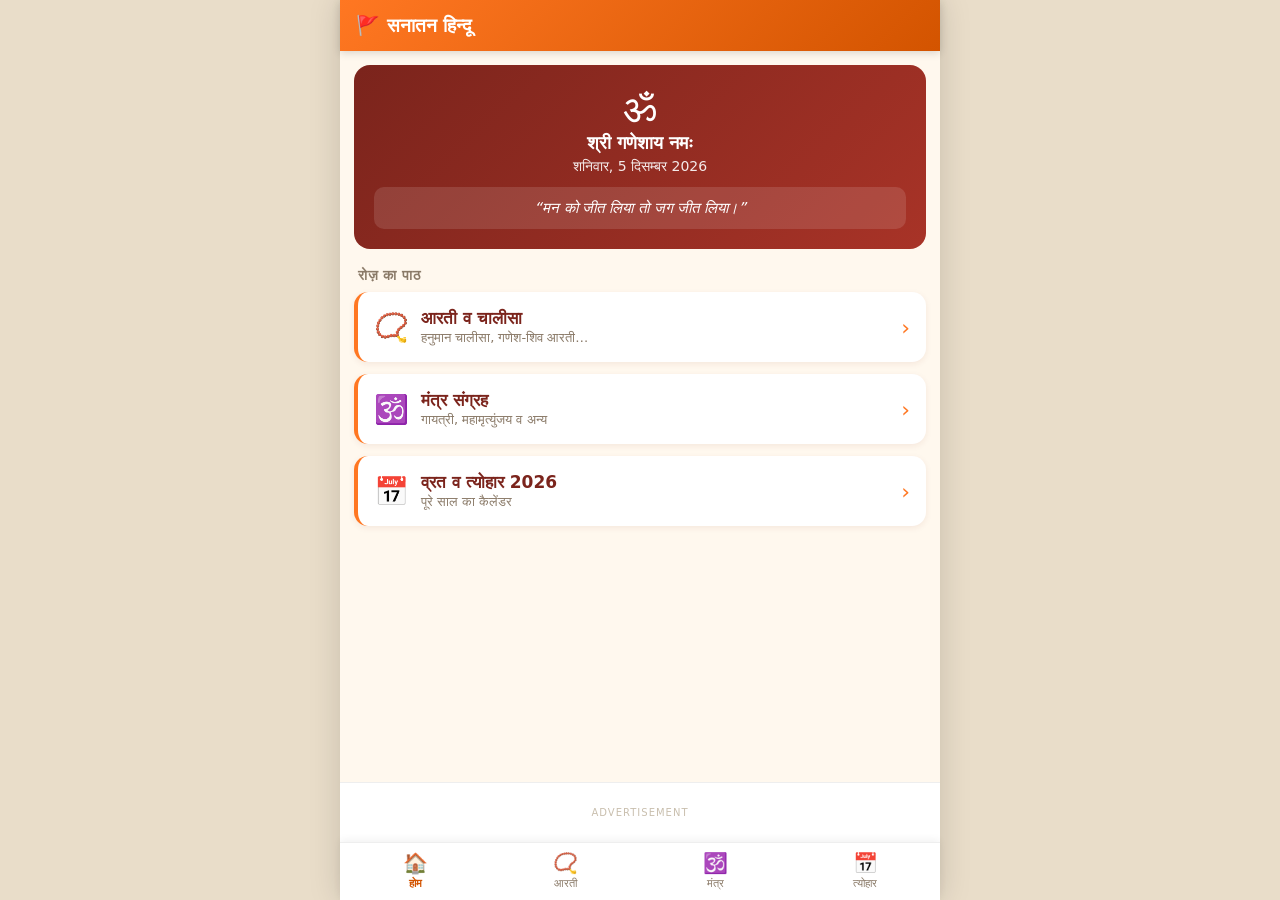
<file: web/index.html>
<!DOCTYPE html>
<!-- Sanatan Hindu PWA — live on GitHub Pages -->
<html lang="hi">
<head>
    <meta charset="UTF-8">
    <meta name="viewport" content="width=device-width, initial-scale=1.0, viewport-fit=cover">
    <title>Sanatan Hindu — आरती, चालीसा, मंत्र, पंचांग</title>
    <meta name="description" content="हनुमान चालीसा, आरती संग्रह, मंत्र और 2026 व्रत-त्योहार कैलेंडर — PC व मोबाइल दोनों पर, ऑफलाइन भी।">
    <meta name="theme-color" content="#D35400">

    <!-- PWA: PC + mobile par app jaisa install -->
    <link rel="manifest" href="manifest.webmanifest">
    <link rel="icon" type="image/png" href="icons/favicon-64.png">
    <link rel="apple-touch-icon" href="icons/icon-192.png">
    <link rel="stylesheet" href="css/style.css">

    <!-- =========================================================
         GOOGLE ADSENSE (web ki kamai) — abhi BAND hai.
         Kamai shuru karne ke liye:
           1. https://adsense.google.com par apni site add karke approve karao
           2. Apna Publisher ID milega: ca-pub-XXXXXXXXXXXXXXXX
           3. Niche wali <script> line ka comment hatao aur apna ID dalo
           4. Aur niche .web-ad wale <ins> me bhi apna client + slot dalo
    ========================================================== -->
    <!--
    <script async src="https://pagead2.googlesyndication.com/pagead/js/adsbygoogle.js?client=ca-pub-XXXXXXXXXXXXXXXX" crossorigin="anonymous"></script>
    -->
</head>
<body>
    <header id="appHeader">
        <button id="backBtn" class="back-btn" aria-label="वापस">‹</button>
        <h1 id="headerTitle">🚩 सनातन हिन्दू</h1>
        <button id="installBtn" class="install-btn">⬇ App install करें</button>
    </header>

    <main id="content"><!-- views injected here --></main>

    <!-- AdSense ad yahan dikhega (PC + mobile) -->
    <div class="web-ad" id="webAd">
        <small>ADVERTISEMENT</small>
        <!-- Apna AdSense ID lagne ke baad ye uncomment karo:
        <ins class="adsbygoogle"
             style="display:block; width:100%"
             data-ad-client="ca-pub-XXXXXXXXXXXXXXXX"
             data-ad-slot="0000000000"
             data-ad-format="auto"
             data-full-width-responsive="true"></ins>
        <script>(adsbygoogle = window.adsbygoogle || []).push({});</script>
        -->
    </div>

    <nav id="bottomNav">
        <button class="nav-btn active" data-view="home">
            <span class="nav-ico">🏠</span><span>होम</span>
        </button>
        <button class="nav-btn" data-view="paath">
            <span class="nav-ico">📿</span><span>आरती</span>
        </button>
        <button class="nav-btn" data-view="mantra">
            <span class="nav-ico">🕉️</span><span>मंत्र</span>
        </button>
        <button class="nav-btn" data-view="calendar">
            <span class="nav-ico">📅</span><span>त्योहार</span>
        </button>
    </nav>

    <script src="data/content.js"></script>
    <script src="js/app.js"></script>

    <!-- PWA: service worker (offline) + install prompt -->
    <script>
    if ("serviceWorker" in navigator) {
        window.addEventListener("load", function () {
            navigator.serviceWorker.register("service-worker.js").catch(function () {});
        });
    }
    // Install button (Chrome/Edge desktop + Android Chrome)
    var deferredPrompt = null;
    var installBtn = document.getElementById("installBtn");
    window.addEventListener("beforeinstallprompt", function (e) {
        e.preventDefault();
        deferredPrompt = e;
        installBtn.classList.add("show");
    });
    installBtn.addEventListener("click", function () {
        if (!deferredPrompt) return;
        deferredPrompt.prompt();
        deferredPrompt.userChoice.then(function () {
            deferredPrompt = null;
            installBtn.classList.remove("show");
        });
    });
    window.addEventListener("appinstalled", function () {
        installBtn.classList.remove("show");
    });
    </script>
</body>
</html>
</file>
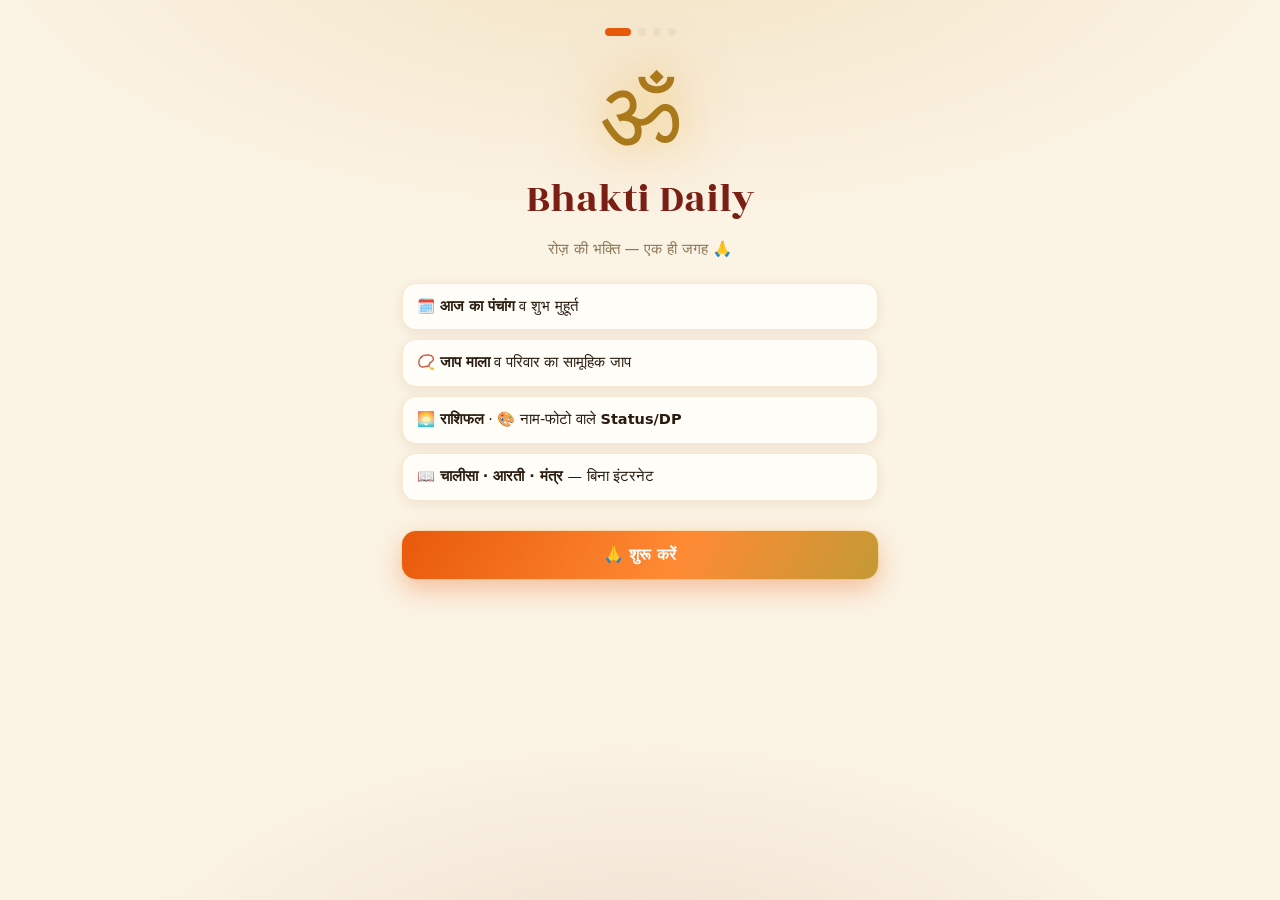
<file: sanatan-app/app/src/main/assets/web/index.html>
<!DOCTYPE html>
<html lang="hi">
<head>
  <meta charset="UTF-8">
  <meta name="viewport" content="width=device-width, initial-scale=1.0, maximum-scale=1.0, user-scalable=no, viewport-fit=cover">
  <title>Bhakti Daily</title>
  <link rel="icon" href="data:,">
  <link rel="stylesheet" href="css/app.css">
  <script>
    /* Boot guard: JS errors native app ko batao — kuch toote to khali screen ki jagah kaaran dikhe. */
    (function () {
      var sent = 0;
      window.__bootErrors = [];
      window.onerror = function (msg, src, line, col) {
        var s = String(msg) + " @" + String(src || "").split("/").pop() + ":" + (line || 0) + ":" + (col || 0);
        window.__bootErrors.push(s);
        if (sent < 5) { sent++; try { if (window.Android && window.Android.reportError) window.Android.reportError(s); } catch (e) {} }
        return false;
      };
    })();
  </script>
</head>
<body>
  <header id="appHeader"></header>
  <main id="content"></main>
  <nav id="bottomNav">
    <button class="nav-btn active" data-tab="home" data-go="home"><span class="nav-ico">🏠</span><span>होम</span></button>
    <button class="nav-btn" data-tab="jaap" data-go="jaap"><span class="nav-ico">📿</span><span>जाप</span></button>
    <button class="nav-btn" data-tab="lib" data-go="lib/all"><span class="nav-ico">📚</span><span>पुस्तकालय</span></button>
    <button class="nav-btn" data-tab="fest" data-go="fest"><span class="nav-ico">📅</span><span>त्योहार</span></button>
    <button class="nav-btn" data-tab="meri" data-go="meri"><span class="nav-ico">🪷</span><span>मेरी</span></button>
  </nav>

  <script src="js/emoji.js"></script>
  <script src="data/content.js"></script>
  <script src="js/store.js"></script>
  <script src="js/bridge.js"></script>
  <script src="js/analytics.js"></script>
  <script src="js/panchang.js"></script>
  <script src="js/recommend.js"></script>
  <script src="js/sharecard.js"></script>
  <script src="js/wallpaper.js"></script>
  <script src="js/blessing.js"></script>
  <script src="data/darshan.js"></script>
  <script src="data/rashifal.js"></script>
  <script src="js/rashifal.js"></script>
  <script src="js/status.js"></script>
  <script src="js/rewards.js"></script>
  <script src="js/level.js"></script>
  <script src="data/group-config.js"></script>
  <script src="js/group.js"></script>
  <script src="data/privacy.js"></script>
  <script src="js/app.js"></script>
</body>
</html>
</file>
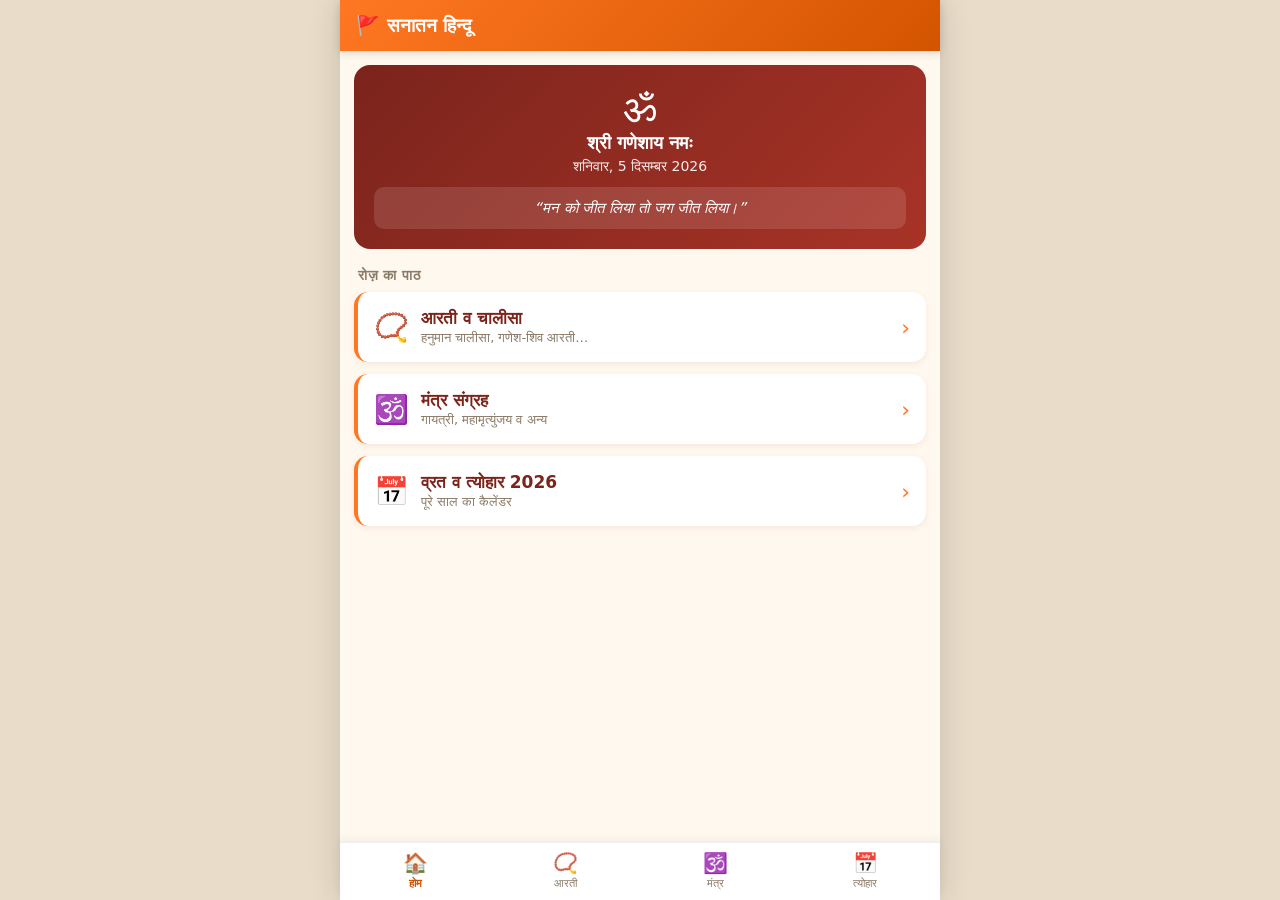
<file: web/SanatanHindu-standalone.html>
<!DOCTYPE html>
<html lang="hi">
<head>
<meta charset="UTF-8">
<meta name="viewport" content="width=device-width, initial-scale=1.0, maximum-scale=1.0, user-scalable=no">
<title>Sanatan Hindu — आरती, चालीसा, मंत्र, त्योहार</title>
<style>
:root {
    --saffron: #FF7722;
    --saffron-dark: #D35400;
    --maroon: #7B241C;
    --cream: #FFF8EE;
    --gold: #C9A227;
    --card: #FFFFFF;
    --text: #2B2118;
    --muted: #8a7a68;
}

* { box-sizing: border-box; -webkit-tap-highlight-color: transparent; }

html, body {
    margin: 0; padding: 0;
    background: var(--cream);
    color: var(--text);
    font-family: "Noto Sans Devanagari", "Segoe UI", Roboto, system-ui, sans-serif;
    height: 100%;
}

body {
    display: flex;
    flex-direction: column;
    min-height: 100vh;
}

/* Header */
#appHeader {
    background: linear-gradient(135deg, var(--saffron), var(--saffron-dark));
    color: #fff;
    padding: 14px 16px;
    display: flex;
    align-items: center;
    gap: 8px;
    box-shadow: 0 2px 8px rgba(0,0,0,.15);
    position: sticky;
    top: 0;
    z-index: 10;
}
#headerTitle { font-size: 19px; margin: 0; font-weight: 700; }
.back-btn {
    display: none;
    background: rgba(255,255,255,.2);
    border: none;
    color: #fff;
    font-size: 26px;
    line-height: 1;
    width: 34px; height: 34px;
    border-radius: 50%;
    cursor: pointer;
}
body.detail .back-btn { display: block; }

/* Content */
#content {
    flex: 1;
    padding: 14px;
    overflow-y: auto;
    -webkit-overflow-scrolling: touch;
}

/* Cards */
.card {
    background: var(--card);
    border-radius: 14px;
    padding: 16px;
    margin-bottom: 12px;
    box-shadow: 0 2px 6px rgba(123,36,28,.08);
    border-left: 4px solid var(--saffron);
}
.card.tap { cursor: pointer; display: flex; align-items: center; gap: 12px; }
.card.tap:active { transform: scale(.99); }
.card-ico { font-size: 28px; flex-shrink: 0; }
.card-body h3 { margin: 0 0 2px; font-size: 17px; color: var(--maroon); }
.card-body p { margin: 0; font-size: 13px; color: var(--muted); }
.chev { margin-left: auto; color: var(--saffron); font-size: 22px; }

/* Home hero */
.hero {
    background: linear-gradient(135deg, var(--maroon), #a83327);
    color: #fff;
    border-radius: 16px;
    padding: 20px;
    margin-bottom: 16px;
    text-align: center;
}
.hero .om { font-size: 40px; }
.hero .date { font-size: 14px; opacity: .9; margin-top: 4px; }
.hero .thought {
    margin-top: 12px;
    font-size: 15px;
    font-style: italic;
    background: rgba(255,255,255,.12);
    padding: 12px;
    border-radius: 10px;
}

.section-title {
    font-size: 14px;
    color: var(--muted);
    text-transform: uppercase;
    letter-spacing: .5px;
    margin: 18px 4px 8px;
    font-weight: 700;
}

/* Reader (detail) */
.reader-title {
    color: var(--maroon);
    font-size: 22px;
    text-align: center;
    margin: 6px 0 4px;
}
.reader-sub {
    text-align: center;
    color: var(--muted);
    font-size: 13px;
    margin-bottom: 16px;
}
.reader-text {
    background: var(--card);
    border-radius: 14px;
    padding: 18px;
    white-space: pre-wrap;
    line-height: 2;
    font-size: 18px;
    box-shadow: 0 2px 6px rgba(123,36,28,.08);
}
.reader-meaning {
    background: #fff4e2;
    border-radius: 12px;
    padding: 14px;
    margin-top: 12px;
    font-size: 15px;
    line-height: 1.7;
}
.reader-meaning b { color: var(--maroon); }

/* Calendar */
.fest-row {
    display: flex;
    align-items: center;
    gap: 12px;
    background: var(--card);
    border-radius: 12px;
    padding: 12px 14px;
    margin-bottom: 10px;
    box-shadow: 0 1px 4px rgba(123,36,28,.07);
}
.fest-row.past { opacity: .5; }
.fest-row.next { border: 2px solid var(--saffron); }
.fest-date {
    background: var(--saffron);
    color: #fff;
    border-radius: 10px;
    min-width: 54px;
    text-align: center;
    padding: 6px 4px;
    line-height: 1.1;
}
.fest-date .d { font-size: 20px; font-weight: 800; }
.fest-date .m { font-size: 11px; text-transform: uppercase; }
.fest-info h3 { margin: 0; font-size: 16px; color: var(--maroon); }
.fest-info p { margin: 2px 0 0; font-size: 12px; color: var(--muted); }
.badge-next {
    margin-left: auto;
    background: var(--gold);
    color: #fff;
    font-size: 11px;
    padding: 3px 8px;
    border-radius: 20px;
}
.disclaimer {
    font-size: 12px;
    color: var(--muted);
    text-align: center;
    margin: 8px 4px 0;
    line-height: 1.5;
}

/* Bottom nav */
#bottomNav {
    display: flex;
    background: #fff;
    border-top: 1px solid #eee;
    box-shadow: 0 -2px 8px rgba(0,0,0,.06);
}
.nav-btn {
    flex: 1;
    background: none;
    border: none;
    padding: 8px 0 10px;
    display: flex;
    flex-direction: column;
    align-items: center;
    gap: 2px;
    font-size: 11px;
    color: var(--muted);
    cursor: pointer;
}
.nav-btn .nav-ico { font-size: 20px; }
.nav-btn.active { color: var(--saffron-dark); font-weight: 700; }
body.detail #bottomNav { display: none; }

.fade { animation: fade .25s ease; }
@keyframes fade { from { opacity: 0; transform: translateY(6px); } to { opacity: 1; transform: none; } }

/* ============================================================
   WEB / PWA additions (PC + mobile browser ke liye)
   ============================================================ */

/* Bade screen (PC) par app ko beech me phone-jaisa column banao */
html { background: #e9ddc9; }
body {
    max-width: 600px;
    margin: 0 auto;
    box-shadow: 0 0 30px rgba(0,0,0,.15);
    min-height: 100vh;
}

/* AdSense ad slot */
.web-ad {
    background: #fff;
    border-top: 1px solid #eee;
    text-align: center;
    min-height: 60px;
    display: flex;
    align-items: center;
    justify-content: center;
    overflow: hidden;
}
.web-ad small { color: #c9bfae; font-size: 10px; letter-spacing: 1px; }

/* "Install app" button (PWA) */
.install-btn {
    display: none;
    background: rgba(255,255,255,.25);
    border: 1px solid rgba(255,255,255,.5);
    color: #fff;
    font-size: 12px;
    padding: 6px 12px;
    border-radius: 20px;
    margin-left: auto;
    cursor: pointer;
    white-space: nowrap;
}
.install-btn.show { display: inline-block; }

</style>
</head>
<body>
<header id="appHeader">
  <button id="backBtn" class="back-btn" aria-label="वापस">‹</button>
  <h1 id="headerTitle">🚩 सनातन हिन्दू</h1>
</header>
<main id="content"></main>
<nav id="bottomNav">
  <button class="nav-btn active" data-view="home"><span class="nav-ico">🏠</span><span>होम</span></button>
  <button class="nav-btn" data-view="paath"><span class="nav-ico">📿</span><span>आरती</span></button>
  <button class="nav-btn" data-view="mantra"><span class="nav-ico">🕉️</span><span>मंत्र</span></button>
  <button class="nav-btn" data-view="calendar"><span class="nav-ico">📅</span><span>त्योहार</span></button>
</nav>
<script>
/*
 * Sanatan Hindu — offline content data.
 * Naya path/mantra/tyohar add karna ho to bas is file me jodo.
 * (text me \n se nayi line banti hai)
 */
window.SANATAN_DATA = {

  // ---- Daily shubh vichar (Home par rotate hote hain) ----
  thoughts: [
    "कर्म करो, फल की चिंता मत करो। — श्रीमद्भगवद्गीता",
    "जैसा अन्न, वैसा मन। शुद्ध भोजन, शुद्ध विचार।",
    "अहिंसा परमो धर्मः — सबसे बड़ा धर्म है किसी को दुख न देना।",
    "सत्यमेव जयते — सत्य की ही विजय होती है।",
    "जो हुआ अच्छा हुआ, जो हो रहा अच्छा हो रहा, जो होगा वो भी अच्छा ही होगा।",
    "मन को जीत लिया तो जग जीत लिया।",
    "वसुधैव कुटुम्बकम् — सारा संसार एक परिवार है।",
    "श्रद्धा और धैर्य रखो, ईश्वर सब देखता है।"
  ],

  // ---- Aarti / Chalisa / Path ----
  paath: [
    {
      id: "hanuman-chalisa",
      title: "श्री हनुमान चालीसा",
      subtitle: "तुलसीदास रचित",
      icon: "🚩",
      text:
`॥ दोहा ॥
श्रीगुरु चरन सरोज रज, निज मनु मुकुरु सुधारि।
बरनउँ रघुबर बिमल जसु, जो दायकु फल चारि॥
बुद्धिहीन तनु जानिके, सुमिरौं पवन कुमार।
बल बुद्धि बिद्या देहु मोहिं, हरहु कलेस बिकार॥

॥ चौपाई ॥
जय हनुमान ज्ञान गुन सागर।
जय कपीस तिहुँ लोक उजागर॥
राम दूत अतुलित बल धामा।
अंजनि पुत्र पवनसुत नामा॥
महाबीर बिक्रम बजरंगी।
कुमति निवार सुमति के संगी॥
कंचन बरन बिराज सुबेसा।
कानन कुंडल कुंचित केसा॥
हाथ बज्र औ ध्वजा बिराजै।
काँधे मूँज जनेऊ साजै॥
शंकर सुवन केसरी नंदन।
तेज प्रताप महा जग बंदन॥
विद्यावान गुनी अति चातुर।
राम काज करिबे को आतुर॥
प्रभु चरित्र सुनिबे को रसिया।
राम लखन सीता मन बसिया॥
सूक्ष्म रूप धरि सियहिं दिखावा।
बिकट रूप धरि लंक जरावा॥
भीम रूप धरि असुर सँहारे।
रामचंद्र के काज सँवारे॥
लाय सजीवन लखन जियाये।
श्रीरघुबीर हरषि उर लाये॥
रघुपति कीन्ही बहुत बड़ाई।
तुम मम प्रिय भरतहि सम भाई॥
सहस बदन तुम्हरो जस गावैं।
अस कहि श्रीपति कंठ लगावैं॥
सनकादिक ब्रह्मादि मुनीसा।
नारद सारद सहित अहीसा॥
जम कुबेर दिगपाल जहाँ ते।
कबि कोबिद कहि सके कहाँ ते॥
तुम उपकार सुग्रीवहिं कीन्हा।
राम मिलाय राज पद दीन्हा॥
तुम्हरो मंत्र बिभीषन माना।
लंकेश्वर भए सब जग जाना॥
जुग सहस्र जोजन पर भानू।
लील्यो ताहि मधुर फल जानू॥
प्रभु मुद्रिका मेलि मुख माहीं।
जलधि लाँघि गये अचरज नाहीं॥
दुर्गम काज जगत के जेते।
सुगम अनुग्रह तुम्हरे तेते॥
राम दुआरे तुम रखवारे।
होत न आज्ञा बिनु पैसारे॥
सब सुख लहै तुम्हारी सरना।
तुम रच्छक काहू को डर ना॥
आपन तेज सम्हारो आपै।
तीनों लोक हाँक तें काँपै॥
भूत पिसाच निकट नहिं आवै।
महाबीर जब नाम सुनावै॥
नासै रोग हरै सब पीरा।
जपत निरंतर हनुमत बीरा॥
संकट तें हनुमान छुड़ावै।
मन क्रम बचन ध्यान जो लावै॥
सब पर राम तपस्वी राजा।
तिन के काज सकल तुम साजा॥
और मनोरथ जो कोई लावै।
सोइ अमित जीवन फल पावै॥
चारों जुग परताप तुम्हारा।
है परसिद्ध जगत उजियारा॥
साधु संत के तुम रखवारे।
असुर निकंदन राम दुलारे॥
अष्ट सिद्धि नौ निधि के दाता।
अस बर दीन्ह जानकी माता॥
राम रसायन तुम्हरे पासा।
सदा रहो रघुपति के दासा॥
तुम्हरे भजन राम को पावै।
जनम जनम के दुख बिसरावै॥
अंत काल रघुबर पुर जाई।
जहाँ जन्म हरिभक्त कहाई॥
और देवता चित्त न धरई।
हनुमत सेइ सर्ब सुख करई॥
संकट कटै मिटै सब पीरा।
जो सुमिरै हनुमत बलबीरा॥
जय जय जय हनुमान गोसाईं।
कृपा करहु गुरुदेव की नाईं॥
जो सत बार पाठ कर कोई।
छूटहि बंदि महा सुख होई॥
जो यह पढ़ै हनुमान चालीसा।
होय सिद्धि साखी गौरीसा॥
तुलसीदास सदा हरि चेरा।
कीजै नाथ हृदय महँ डेरा॥

॥ दोहा ॥
पवनतनय संकट हरन, मंगल मूरति रूप।
राम लखन सीता सहित, हृदय बसहु सुर भूप॥`
    },
    {
      id: "ganesh-aarti",
      title: "श्री गणेश आरती",
      subtitle: "जय गणेश जय गणेश देवा",
      icon: "🙏",
      text:
`जय गणेश जय गणेश, जय गणेश देवा।
माता जाकी पार्वती, पिता महादेवा॥

एक दंत दयावंत, चार भुजा धारी।
माथे सिंदूर सोहे, मूसे की सवारी॥

पान चढ़े फूल चढ़े, और चढ़े मेवा।
लड्डुअन का भोग लगे, संत करें सेवा॥

अंधन को आँख देत, कोढ़िन को काया।
बाँझन को पुत्र देत, निर्धन को माया॥

सूर श्याम शरण आए, सफल कीजे सेवा।
माता जाकी पार्वती, पिता महादेवा॥

दीनन की लाज रखो, शम्भु सुतकारी।
कामना को पूर्ण करो, जग बलिहारी॥

जय गणेश जय गणेश, जय गणेश देवा।
माता जाकी पार्वती, पिता महादेवा॥`
    },
    {
      id: "om-jai-jagdish",
      title: "ॐ जय जगदीश हरे",
      subtitle: "विष्णु आरती",
      icon: "🪔",
      text:
`ॐ जय जगदीश हरे, स्वामी जय जगदीश हरे।
भक्त जनों के संकट, दास जनों के संकट,
क्षण में दूर करे॥ ॐ जय जगदीश हरे॥

जो ध्यावे फल पावे, दुख बिनसे मन का।
सुख सम्पति घर आवे, कष्ट मिटे तन का॥
॥ ॐ जय जगदीश हरे॥

मात-पिता तुम मेरे, शरण गहूँ किसकी।
तुम बिन और न दूजा, आस करूँ जिसकी॥
॥ ॐ जय जगदीश हरे॥

तुम पूरन परमात्मा, तुम अंतरयामी।
पारब्रह्म परमेश्वर, तुम सबके स्वामी॥
॥ ॐ जय जगदीश हरे॥

तुम करुणा के सागर, तुम पालनकर्ता।
मैं मूरख खल कामी, कृपा करो भर्ता॥
॥ ॐ जय जगदीश हरे॥

तुम हो एक अगोचर, सबके प्राणपति।
किस विधि मिलूँ दयामय, तुमको मैं कुमति॥
॥ ॐ जय जगदीश हरे॥

दीनबन्धु दुखहर्ता, तुम ठाकुर मेरे।
अपने हाथ उठाओ, द्वार पड़ा तेरे॥
॥ ॐ जय जगदीश हरे॥

विषय विकार मिटाओ, पाप हरो देवा।
श्रद्धा भक्ति बढ़ाओ, संतन की सेवा॥
॥ ॐ जय जगदीश हरे॥`
    },
    {
      id: "shiv-aarti",
      title: "ॐ जय शिव ओंकारा",
      subtitle: "शिव आरती",
      icon: "🔱",
      text:
`ॐ जय शिव ओंकारा, स्वामी जय शिव ओंकारा।
ब्रह्मा विष्णु सदाशिव, अर्द्धांगी धारा॥
॥ ॐ जय शिव ओंकारा॥

एकानन चतुरानन पंचानन राजे।
हंसासन गरुड़ासन वृषवाहन साजे॥
॥ ॐ जय शिव ओंकारा॥

दो भुज चार चतुर्भुज दसभुज अति सोहे।
त्रिगुण रूप निरखता त्रिभुवन जन मोहे॥
॥ ॐ जय शिव ओंकारा॥

अक्षमाला वनमाला मुण्डमाला धारी।
चंदन मृगमद सोहे, भाले शशिधारी॥
॥ ॐ जय शिव ओंकारा॥

श्वेताम्बर पीताम्बर बाघम्बर अंगे।
सनकादिक गरुणादिक भूतादिक संगे॥
॥ ॐ जय शिव ओंकारा॥

कर के मध्य कमण्डलु चक्र त्रिशूलधारी।
सुखकारी दुखहारी जगपालनकारी॥
॥ ॐ जय शिव ओंकारा॥

ब्रह्मा विष्णु सदाशिव जानत अविवेका।
प्रणवाक्षर के मध्ये ये तीनों एका॥
॥ ॐ जय शिव ओंकारा॥

त्रिगुणस्वामी जी की आरती जो कोई नर गावे।
कहत शिवानन्द स्वामी मनवांछित फल पावे॥
॥ ॐ जय शिव ओंकारा॥`
    },
    {
      id: "durga-aarti",
      title: "जय अम्बे गौरी",
      subtitle: "दुर्गा माता आरती",
      icon: "🌺",
      text:
`जय अम्बे गौरी, मैया जय श्यामा गौरी।
तुमको निशिदिन ध्यावत, हरि ब्रह्मा शिवरी॥
॥ जय अम्बे गौरी॥

मांग सिंदूर विराजत, टीको मृगमद को।
उज्ज्वल से दोउ नैना, चंद्रवदन नीको॥
॥ जय अम्बे गौरी॥

कनक समान कलेवर, रक्ताम्बर राजै।
रक्तपुष्प गल माला, कंठहार साजै॥
॥ जय अम्बे गौरी॥

केहरि वाहन राजत, खड्ग खप्परधारी।
सुर-नर-मुनिजन सेवत, तिनके दुखहारी॥
॥ जय अम्बे गौरी॥

कानन कुण्डल शोभित, नासाग्रे मोती।
कोटिक चन्द्र दिवाकर, सम राजत ज्योती॥
॥ जय अम्बे गौरी॥

शुम्भ-निशुम्भ बिदारे, महिषासुर घाती।
धूम्र विलोचन नैना, निशदिन मदमाती॥
॥ जय अम्बे गौरी॥

ब्रह्माणी रुद्राणी तुम कमला रानी।
आगम निगम बखानी, तुम शिव पटरानी॥
॥ जय अम्बे गौरी॥

तुम ही जग की माता, तुम ही हो भरता।
भक्तन की दुख हरता, सुख सम्पति करता॥
॥ जय अम्बे गौरी॥

श्री अम्बे जी की आरती, जो कोई नर गावे।
कहत शिवानन्द स्वामी, सुख सम्पति पावे॥
॥ जय अम्बे गौरी॥`
    },
    {
      id: "lakshmi-aarti",
      title: "ॐ जय लक्ष्मी माता",
      subtitle: "लक्ष्मी माता आरती",
      icon: "🪙",
      text:
`ॐ जय लक्ष्मी माता, मैया जय लक्ष्मी माता।
तुमको निशिदिन सेवत, हर विष्णु धाता॥
॥ ॐ जय लक्ष्मी माता॥

उमा रमा ब्रह्माणी, तुम ही जग माता।
सूर्य चन्द्रमा ध्यावत, नारद ऋषि गाता॥
॥ ॐ जय लक्ष्मी माता॥

दुर्गा रूप निरंजनि, सुख सम्पति दाता।
जो कोई तुमको ध्यावत, ऋद्धि सिद्धि धन पाता॥
॥ ॐ जय लक्ष्मी माता॥

तुम पाताल निवासिनि, तुम ही शुभदाता।
कर्म प्रभाव प्रकाशिनी, भवनिधि की त्राता॥
॥ ॐ जय लक्ष्मी माता॥

जिस घर तुम रहती हो, ताँहि में हो सद्गुण आता।
सब सम्भव हो जाता, मन नहीं घबराता॥
॥ ॐ जय लक्ष्मी माता॥

महालक्ष्मी जी की आरती, जो कोई नर गाता।
उर आनन्द समाता, पाप उतर जाता॥
॥ ॐ जय लक्ष्मी माता॥`
    }
  ],

  // ---- Mantra ----
  mantra: [
    {
      id: "gayatri",
      title: "गायत्री मंत्र",
      text: "ॐ भूर्भुवः स्वः।\nतत्सवितुर्वरेण्यं।\nभर्गो देवस्य धीमहि।\nधियो यो नः प्रचोदयात्॥",
      meaning: "उस प्राणस्वरूप, दुखनाशक, सुखस्वरूप, श्रेष्ठ, तेजस्वी, पापनाशक देव को हम धारण करें; वह हमारी बुद्धि को सन्मार्ग पर प्रेरित करे।"
    },
    {
      id: "mahamrityunjaya",
      title: "महामृत्युंजय मंत्र",
      text: "ॐ त्र्यम्बकं यजामहे\nसुगन्धिं पुष्टिवर्धनम्।\nउर्वारुकमिव बन्धनान्\nमृत्योर्मुक्षीय मामृतात्॥",
      meaning: "हम त्रिनेत्र शिव की उपासना करते हैं जो सुगन्धित और पोषण देने वाले हैं। जैसे ककड़ी बेल से अलग होती है, वैसे ही हमें मृत्यु के बंधन से मुक्त करें, मोक्ष से नहीं।"
    },
    {
      id: "ganesh-mantra",
      title: "गणेश मंत्र",
      text: "वक्रतुण्ड महाकाय\nसूर्यकोटि समप्रभ।\nनिर्विघ्नं कुरु मे देव\nसर्वकार्येषु सर्वदा॥",
      meaning: "हे वक्रतुण्ड, विशालकाय, करोड़ों सूर्य के समान तेज वाले गणेश! मेरे सभी कार्यों को सदा विघ्नरहित कीजिए।"
    },
    {
      id: "shanti-mantra",
      title: "शांति मंत्र",
      text: "ॐ सर्वे भवन्तु सुखिनः।\nसर्वे सन्तु निरामयाः।\nसर्वे भद्राणि पश्यन्तु।\nमा कश्चिद् दुःखभाग्भवेत्॥\nॐ शान्तिः शान्तिः शान्तिः॥",
      meaning: "सभी सुखी हों, सभी निरोग हों, सभी का कल्याण हो, किसी को दुख न मिले।"
    },
    {
      id: "om-namah-shivaya",
      title: "शिव पंचाक्षर मंत्र",
      text: "ॐ नमः शिवाय॥",
      meaning: "भगवान शिव को नमस्कार। मन को शांति देने वाला सरल और शक्तिशाली मंत्र।"
    },
    {
      id: "hare-krishna",
      title: "हरे कृष्ण महामंत्र",
      text: "हरे कृष्ण हरे कृष्ण,\nकृष्ण कृष्ण हरे हरे।\nहरे राम हरे राम,\nराम राम हरे हरे॥",
      meaning: "भगवान कृष्ण और राम के नाम का कीर्तन — मन की शुद्धि और भक्ति का सरलतम मार्ग।"
    },
    {
      id: "saraswati-mantra",
      title: "सरस्वती मंत्र",
      text: "ॐ ऐं सरस्वत्यै नमः॥",
      meaning: "विद्या और बुद्धि की देवी सरस्वती को नमस्कार। पढ़ाई और ज्ञान के लिए जपा जाता है।"
    }
  ],

  // ---- Vrat / Tyohar 2026 ----
  // NOTE: dates sanket (tentative) hain — tithi ke hisaab se 1-2 din
  // aage-peeche ho sakti hain. Apne sthaniya panchang se confirm karein.
  festivals: [
    { date: "2026-01-14", name: "मकर संक्रांति", note: "स्नान-दान का पर्व" },
    { date: "2026-01-23", name: "वसंत पंचमी", note: "सरस्वती पूजा" },
    { date: "2026-02-15", name: "महाशिवरात्रि", note: "शिव उपासना, व्रत" },
    { date: "2026-03-03", name: "होलिका दहन", note: "" },
    { date: "2026-03-04", name: "होली", note: "रंगों का त्योहार" },
    { date: "2026-03-26", name: "राम नवमी", note: "श्रीराम जन्मोत्सव" },
    { date: "2026-04-01", name: "हनुमान जयंती", note: "" },
    { date: "2026-04-20", name: "अक्षय तृतीया", note: "शुभ खरीदारी" },
    { date: "2026-08-28", name: "रक्षाबंधन", note: "" },
    { date: "2026-09-04", name: "कृष्ण जन्माष्टमी", note: "श्रीकृष्ण जन्मोत्सव" },
    { date: "2026-09-14", name: "गणेश चतुर्थी", note: "गणपति स्थापना" },
    { date: "2026-10-11", name: "शारदीय नवरात्रि आरंभ", note: "घटस्थापना" },
    { date: "2026-10-20", name: "दशहरा (विजयादशमी)", note: "" },
    { date: "2026-10-29", name: "करवा चौथ", note: "" },
    { date: "2026-11-08", name: "दीपावली", note: "लक्ष्मी पूजन" },
    { date: "2026-11-09", name: "गोवर्धन पूजा", note: "" },
    { date: "2026-11-10", name: "भाई दूज", note: "" },
    { date: "2026-11-15", name: "छठ पूजा", note: "" }
  ]
};

</script>
<script>
(function () {
  "use strict";

  // Purane WebView me NodeList.forEach nahi hota — isliye apna loop helper.
  function each(list, fn) {
    if (!list) return;
    for (var i = 0; i < list.length; i++) fn(list[i], i);
  }

  try {
    start();
  } catch (e) {
    // White screen ki jagah error dikhao (debug me kaam aata hai)
    var c = document.getElementById("content");
    if (c) {
      c.innerHTML = '<div style="padding:30px;text-align:center;color:#7B241C">' +
        '<h2>🚩 सनातन हिन्दू</h2><p>Kuch gadbad ho gayi.</p>' +
        '<p style="font-size:12px;color:#999">' + String(e && e.message) + '</p></div>';
    }
  }

  function start() {
    var DATA = window.SANATAN_DATA || { thoughts: [], paath: [], mantra: [], festivals: [] };

    var HIN_MONTHS = ["जन", "फर", "मार्च", "अप्रैल", "मई", "जून", "जुलाई", "अग", "सित", "अक्तू", "नव", "दिस"];
    var HIN_MONTHS_FULL = ["जनवरी", "फरवरी", "मार्च", "अप्रैल", "मई", "जून", "जुलाई", "अगस्त", "सितम्बर", "अक्टूबर", "नवम्बर", "दिसम्बर"];
    var HIN_DAYS = ["रविवार", "सोमवार", "मंगलवार", "बुधवार", "गुरुवार", "शुक्रवार", "शनिवार"];

    var content = document.getElementById("content");
    var headerTitle = document.getElementById("headerTitle");
    var backBtn = document.getElementById("backBtn");
    var navBtns = document.querySelectorAll(".nav-btn");

    var currentTab = "home";
    var supportsPush = typeof history !== "undefined" && typeof history.pushState === "function";

    function notifyNavigate() {
      try {
        if (window.Android && typeof window.Android.onNavigate === "function") {
          window.Android.onNavigate();
        }
      } catch (e) {}
    }

    function el(html) {
      var d = document.createElement("div");
      d.innerHTML = html.replace(/^\s+|\s+$/g, "");
      return d.firstChild;
    }

    function esc(s) {
      return String(s).replace(/[&<>"]/g, function (c) {
        return { "&": "&amp;", "<": "&lt;", ">": "&gt;", '"': "&quot;" }[c];
      });
    }

    // ---------------- HOME ----------------
    function renderHome() {
      var now = new Date();
      var dateStr = HIN_DAYS[now.getDay()] + ", " + now.getDate() + " " + HIN_MONTHS_FULL[now.getMonth()] + " " + now.getFullYear();
      var thought = DATA.thoughts.length ? DATA.thoughts[now.getDate() % DATA.thoughts.length] : "";
      var next = nextFestival();

      var html = '<div class="fade">';
      html += '<div class="hero">' +
        '<div class="om">ॐ</div>' +
        '<div style="font-size:18px;font-weight:700">श्री गणेशाय नमः</div>' +
        '<div class="date">' + esc(dateStr) + '</div>' +
        '<div class="thought">“' + esc(thought) + '”</div>' +
        '</div>';

      if (next) {
        html += '<div class="section-title">अगला त्योहार</div>';
        html += '<div class="card tap" data-go="calendar">' +
          '<span class="card-ico">📅</span>' +
          '<div class="card-body"><h3>' + esc(next.name) + '</h3>' +
          '<p>' + esc(formatFull(next._d)) + (next._days === 0 ? " · आज" : " · " + next._days + " दिन बाद") + '</p></div>' +
          '<span class="chev">›</span></div>';
      }

      html += '<div class="section-title">रोज़ का पाठ</div>';
      html += quickCard("📿", "आरती व चालीसा", "हनुमान चालीसा, गणेश-शिव आरती…", "paath");
      html += quickCard("🕉️", "मंत्र संग्रह", "गायत्री, महामृत्युंजय व अन्य", "mantra");
      html += quickCard("📅", "व्रत व त्योहार 2026", "पूरे साल का कैलेंडर", "calendar");
      html += "</div>";

      content.innerHTML = "";
      content.appendChild(el(html));
      bindGoCards();
    }

    function quickCard(ico, title, sub, go) {
      return '<div class="card tap" data-go="' + go + '">' +
        '<span class="card-ico">' + ico + '</span>' +
        '<div class="card-body"><h3>' + esc(title) + '</h3><p>' + esc(sub) + '</p></div>' +
        '<span class="chev">›</span></div>';
    }

    function bindGoCards() {
      each(content.querySelectorAll("[data-go]"), function (c) {
        c.addEventListener("click", function () { switchTab(c.getAttribute("data-go")); });
      });
    }

    // ---------------- LIST (paath / mantra) ----------------
    function renderList(type) {
      var items = DATA[type] || [];
      var html = '<div class="fade">';
      for (var i = 0; i < items.length; i++) {
        var it = items[i];
        html += '<div class="card tap" data-type="' + type + '" data-idx="' + i + '">' +
          '<span class="card-ico">' + (it.icon || (type === "mantra" ? "🕉️" : "📖")) + '</span>' +
          '<div class="card-body"><h3>' + esc(it.title) + '</h3>' +
          (it.subtitle ? '<p>' + esc(it.subtitle) + '</p>' : '') + '</div>' +
          '<span class="chev">›</span></div>';
      }
      html += "</div>";
      content.innerHTML = "";
      content.appendChild(el(html));
      each(content.querySelectorAll("[data-idx]"), function (c) {
        c.addEventListener("click", function () {
          openDetail(c.getAttribute("data-type"), parseInt(c.getAttribute("data-idx"), 10));
        });
      });
    }

    // ---------------- DETAIL ----------------
    function openDetail(type, idx) {
      var it = (DATA[type] || [])[idx];
      if (!it) return;
      notifyNavigate();

      var html = '<div class="fade">' +
        '<h2 class="reader-title">' + esc(it.title) + '</h2>' +
        (it.subtitle ? '<div class="reader-sub">' + esc(it.subtitle) + '</div>' : '') +
        '<div class="reader-text">' + esc(it.text) + '</div>';
      if (it.meaning) {
        html += '<div class="reader-meaning"><b>अर्थ:</b> ' + esc(it.meaning) + '</div>';
      }
      html += '</div>';

      content.innerHTML = "";
      content.appendChild(el(html));
      content.scrollTop = 0;
      document.body.className = "detail";
      headerTitle.textContent = it.title;
      if (supportsPush) {
        try { history.pushState({ detail: true, tab: currentTab }, ""); } catch (e) {}
      }
    }

    function closeDetail() {
      document.body.className = "";
      showTab(currentTab, false);
    }

    // ---------------- CALENDAR ----------------
    function parseDate(s) {
      var p = s.split("-");
      return new Date(parseInt(p[0], 10), parseInt(p[1], 10) - 1, parseInt(p[2], 10));
    }
    function startOfToday() {
      var n = new Date();
      return new Date(n.getFullYear(), n.getMonth(), n.getDate());
    }
    function formatFull(d) {
      return d.getDate() + " " + HIN_MONTHS_FULL[d.getMonth()] + " " + d.getFullYear();
    }
    function nextFestival() {
      var today = startOfToday();
      var best = null;
      var fests = DATA.festivals || [];
      for (var i = 0; i < fests.length; i++) {
        var d = parseDate(fests[i].date);
        if (d >= today && (!best || d < best._d)) {
          best = { name: fests[i].name, note: fests[i].note, _d: d };
        }
      }
      if (best) best._days = Math.round((best._d - today) / 86400000);
      return best;
    }

    function renderCalendar() {
      var today = startOfToday();
      var next = nextFestival();
      var nextTime = next ? next._d.getTime() : -1;
      var fests = DATA.festivals || [];

      var html = '<div class="fade">';
      html += '<div class="section-title">व्रत व त्योहार 2026</div>';
      for (var i = 0; i < fests.length; i++) {
        var f = fests[i];
        var d = parseDate(f.date);
        var past = d < today;
        var isNext = d.getTime() === nextTime;
        html += '<div class="fest-row ' + (past ? "past" : "") + (isNext ? " next" : "") + '">' +
          '<div class="fest-date"><div class="d">' + d.getDate() + '</div>' +
          '<div class="m">' + HIN_MONTHS[d.getMonth()] + '</div></div>' +
          '<div class="fest-info"><h3>' + esc(f.name) + '</h3>' +
          '<p>' + esc(HIN_DAYS[d.getDay()]) + (f.note ? " · " + esc(f.note) : "") + '</p></div>' +
          (isNext ? '<span class="badge-next">अगला</span>' : '') +
          '</div>';
      }
      html += '<p class="disclaimer">⚠️ तिथि के अनुसार तारीख़ 1-2 दिन आगे-पीछे हो सकती है। अपने स्थानीय पंचांग से पुष्टि करें।</p>';
      html += "</div>";
      content.innerHTML = "";
      content.appendChild(el(html));
    }

    // ---------------- TAB SWITCH ----------------
    function showTab(tab, notify) {
      currentTab = tab;
      each(navBtns, function (b) {
        if (b.getAttribute("data-view") === tab) b.className = "nav-btn active";
        else b.className = "nav-btn";
      });
      headerTitle.textContent =
        tab === "home" ? "🚩 सनातन हिन्दू" :
        tab === "paath" ? "📿 आरती व चालीसा" :
        tab === "mantra" ? "🕉️ मंत्र संग्रह" : "📅 व्रत व त्योहार";

      if (tab === "home") renderHome();
      else if (tab === "paath") renderList("paath");
      else if (tab === "mantra") renderList("mantra");
      else if (tab === "calendar") renderCalendar();

      content.scrollTop = 0;
      if (notify) notifyNavigate();
    }

    function switchTab(tab) {
      if (document.body.className.indexOf("detail") !== -1) {
        document.body.className = "";
        if (supportsPush) { try { history.back(); } catch (e) {} }
      }
      showTab(tab, true);
    }

    // ---------------- EVENTS ----------------
    each(navBtns, function (b) {
      b.addEventListener("click", function () { switchTab(b.getAttribute("data-view")); });
    });
    backBtn.addEventListener("click", function () {
      if (supportsPush) { try { history.back(); } catch (e) {} }
      closeDetail();
    });

    window.addEventListener("popstate", function () {
      if (document.body.className.indexOf("detail") !== -1) closeDetail();
    });

    // Start
    showTab("home", false);
  }
})();

</script>
</body>
</html>
</file>
<file: web/css/style.css>
:root {
    --saffron: #FF7722;
    --saffron-dark: #D35400;
    --maroon: #7B241C;
    --cream: #FFF8EE;
    --gold: #C9A227;
    --card: #FFFFFF;
    --text: #2B2118;
    --muted: #8a7a68;
}

* { box-sizing: border-box; -webkit-tap-highlight-color: transparent; }

html, body {
    margin: 0; padding: 0;
    background: var(--cream);
    color: var(--text);
    font-family: "Noto Sans Devanagari", "Segoe UI", Roboto, system-ui, sans-serif;
    height: 100%;
}

body {
    display: flex;
    flex-direction: column;
    min-height: 100vh;
}

/* Header */
#appHeader {
    background: linear-gradient(135deg, var(--saffron), var(--saffron-dark));
    color: #fff;
    padding: 14px 16px;
    display: flex;
    align-items: center;
    gap: 8px;
    box-shadow: 0 2px 8px rgba(0,0,0,.15);
    position: sticky;
    top: 0;
    z-index: 10;
}
#headerTitle { font-size: 19px; margin: 0; font-weight: 700; }
.back-btn {
    display: none;
    background: rgba(255,255,255,.2);
    border: none;
    color: #fff;
    font-size: 26px;
    line-height: 1;
    width: 34px; height: 34px;
    border-radius: 50%;
    cursor: pointer;
}
body.detail .back-btn { display: block; }

/* Content */
#content {
    flex: 1;
    padding: 14px;
    overflow-y: auto;
    -webkit-overflow-scrolling: touch;
}

/* Cards */
.card {
    background: var(--card);
    border-radius: 14px;
    padding: 16px;
    margin-bottom: 12px;
    box-shadow: 0 2px 6px rgba(123,36,28,.08);
    border-left: 4px solid var(--saffron);
}
.card.tap { cursor: pointer; display: flex; align-items: center; gap: 12px; }
.card.tap:active { transform: scale(.99); }
.card-ico { font-size: 28px; flex-shrink: 0; }
.card-body h3 { margin: 0 0 2px; font-size: 17px; color: var(--maroon); }
.card-body p { margin: 0; font-size: 13px; color: var(--muted); }
.chev { margin-left: auto; color: var(--saffron); font-size: 22px; }

/* Home hero */
.hero {
    background: linear-gradient(135deg, var(--maroon), #a83327);
    color: #fff;
    border-radius: 16px;
    padding: 20px;
    margin-bottom: 16px;
    text-align: center;
}
.hero .om { font-size: 40px; }
.hero .date { font-size: 14px; opacity: .9; margin-top: 4px; }
.hero .thought {
    margin-top: 12px;
    font-size: 15px;
    font-style: italic;
    background: rgba(255,255,255,.12);
    padding: 12px;
    border-radius: 10px;
}

.section-title {
    font-size: 14px;
    color: var(--muted);
    text-transform: uppercase;
    letter-spacing: .5px;
    margin: 18px 4px 8px;
    font-weight: 700;
}

/* Reader (detail) */
.reader-title {
    color: var(--maroon);
    font-size: 22px;
    text-align: center;
    margin: 6px 0 4px;
}
.reader-sub {
    text-align: center;
    color: var(--muted);
    font-size: 13px;
    margin-bottom: 16px;
}
.reader-text {
    background: var(--card);
    border-radius: 14px;
    padding: 18px;
    white-space: pre-wrap;
    line-height: 2;
    font-size: 18px;
    box-shadow: 0 2px 6px rgba(123,36,28,.08);
}
.reader-meaning {
    background: #fff4e2;
    border-radius: 12px;
    padding: 14px;
    margin-top: 12px;
    font-size: 15px;
    line-height: 1.7;
}
.reader-meaning b { color: var(--maroon); }

/* Calendar */
.fest-row {
    display: flex;
    align-items: center;
    gap: 12px;
    background: var(--card);
    border-radius: 12px;
    padding: 12px 14px;
    margin-bottom: 10px;
    box-shadow: 0 1px 4px rgba(123,36,28,.07);
}
.fest-row.past { opacity: .5; }
.fest-row.next { border: 2px solid var(--saffron); }
.fest-date {
    background: var(--saffron);
    color: #fff;
    border-radius: 10px;
    min-width: 54px;
    text-align: center;
    padding: 6px 4px;
    line-height: 1.1;
}
.fest-date .d { font-size: 20px; font-weight: 800; }
.fest-date .m { font-size: 11px; text-transform: uppercase; }
.fest-info h3 { margin: 0; font-size: 16px; color: var(--maroon); }
.fest-info p { margin: 2px 0 0; font-size: 12px; color: var(--muted); }
.badge-next {
    margin-left: auto;
    background: var(--gold);
    color: #fff;
    font-size: 11px;
    padding: 3px 8px;
    border-radius: 20px;
}
.disclaimer {
    font-size: 12px;
    color: var(--muted);
    text-align: center;
    margin: 8px 4px 0;
    line-height: 1.5;
}

/* Bottom nav */
#bottomNav {
    display: flex;
    background: #fff;
    border-top: 1px solid #eee;
    box-shadow: 0 -2px 8px rgba(0,0,0,.06);
}
.nav-btn {
    flex: 1;
    background: none;
    border: none;
    padding: 8px 0 10px;
    display: flex;
    flex-direction: column;
    align-items: center;
    gap: 2px;
    font-size: 11px;
    color: var(--muted);
    cursor: pointer;
}
.nav-btn .nav-ico { font-size: 20px; }
.nav-btn.active { color: var(--saffron-dark); font-weight: 700; }
body.detail #bottomNav { display: none; }

.fade { animation: fade .25s ease; }
@keyframes fade { from { opacity: 0; transform: translateY(6px); } to { opacity: 1; transform: none; } }

/* ============================================================
   WEB / PWA additions (PC + mobile browser ke liye)
   ============================================================ */

/* Bade screen (PC) par app ko beech me phone-jaisa column banao */
html { background: #e9ddc9; }
body {
    max-width: 600px;
    margin: 0 auto;
    box-shadow: 0 0 30px rgba(0,0,0,.15);
    min-height: 100vh;
}

/* AdSense ad slot */
.web-ad {
    background: #fff;
    border-top: 1px solid #eee;
    text-align: center;
    min-height: 60px;
    display: flex;
    align-items: center;
    justify-content: center;
    overflow: hidden;
}
.web-ad small { color: #c9bfae; font-size: 10px; letter-spacing: 1px; }

/* "Install app" button (PWA) */
.install-btn {
    display: none;
    background: rgba(255,255,255,.25);
    border: 1px solid rgba(255,255,255,.5);
    color: #fff;
    font-size: 12px;
    padding: 6px 12px;
    border-radius: 20px;
    margin-left: auto;
    cursor: pointer;
    white-space: nowrap;
}
.install-btn.show { display: inline-block; }
</file>
<file: sanatan-app/app/src/main/assets/web/css/app.css>
/* ========================================================================
   Bhakti Daily — premium devotional design system (light + dark, ES-safe)
   ======================================================================== */
:root {
  --bg: #FBF3E4;
  --surface: #FFFDF8;
  --surface-2: #FBEFD7;
  --text: #291B0E;
  --muted: #8B7758;
  --border: #ECDFC4;
  --saffron: #E8590C;
  --saffron-2: #FF8A34;
  --gold: #C39A34;
  --gold-2: #F3D67E;
  --gold-deep: #A9791C;
  --maroon: #7A1F14;
  --maroon-2: #B23A1E;
  --gold-grad: linear-gradient(135deg, #F6DA86 0%, #D3A73E 46%, #A9791C 100%);
  --royal-grad: linear-gradient(135deg, #6E1A12 0%, #A5301A 55%, #E8590C 122%);
  --glass: rgba(255,253,248,.84);
  --glow-gold: 0 12px 34px rgba(179,58,30,.16), 0 0 0 1px rgba(201,152,46,.22);
  --card-line: 1px solid rgba(201,152,46,.20);
  --shadow: 0 8px 26px rgba(120,60,20,.12);
  --shadow-sm: 0 3px 12px rgba(120,60,20,.09);
  --radius: 20px;
  --radius-sm: 14px;
  --display: "Rozha One", "Noto Serif Devanagari", Georgia, "Times New Roman", serif;
  --font-scale: 1;
  --nav-h: 66px;
  color-scheme: light;
}
@media (prefers-color-scheme: dark) {
  :root:not([data-theme="light"]) {
    --bg:#120C08; --surface:#1E1711; --surface-2:#2A2016; --text:#F4EAD8;
    --muted:#B4A084; --border:#3A2C1E; --saffron:#FF8A3D; --saffron-2:#FFA24E;
    --gold:#E4C25E; --gold-2:#FFE7A0; --gold-deep:#DDBB4E; --maroon:#E0705E; --maroon-2:#C0442A;
    --gold-grad: linear-gradient(135deg,#FCE39A,#E0BC55 50%,#B78A2C);
    --royal-grad: linear-gradient(135deg,#3A0F0A,#7A1F14 55%,#C2451E);
    --glass: rgba(30,23,17,.80);
    --glow-gold:0 12px 34px rgba(0,0,0,.5), 0 0 0 1px rgba(228,194,94,.24);
    --card-line: 1px solid rgba(228,194,94,.16);
    --shadow:0 10px 30px rgba(0,0,0,.5); --shadow-sm:0 3px 14px rgba(0,0,0,.4); color-scheme: dark;
  }
}
:root[data-theme="dark"] {
  --bg:#120C08; --surface:#1E1711; --surface-2:#2A2016; --text:#F4EAD8;
  --muted:#B4A084; --border:#3A2C1E; --saffron:#FF8A3D; --saffron-2:#FFA24E;
  --gold:#E4C25E; --gold-2:#FFE7A0; --gold-deep:#DDBB4E; --maroon:#E0705E; --maroon-2:#C0442A;
  --gold-grad: linear-gradient(135deg,#FCE39A,#E0BC55 50%,#B78A2C);
  --royal-grad: linear-gradient(135deg,#3A0F0A,#7A1F14 55%,#C2451E);
  --glass: rgba(30,23,17,.80);
  --glow-gold:0 12px 34px rgba(0,0,0,.5), 0 0 0 1px rgba(228,194,94,.24);
  --card-line: 1px solid rgba(228,194,94,.16);
  --shadow:0 10px 30px rgba(0,0,0,.5); --shadow-sm:0 3px 14px rgba(0,0,0,.4); color-scheme: dark;
}

* { box-sizing: border-box; -webkit-tap-highlight-color: transparent; }
/* `hidden` must always win over component display rules (#bottomNav/#appHeader/#miniPlayer set display) */
[hidden] { display: none !important; }
html, body { margin: 0; padding: 0; height: 100%; }
body {
  background: var(--bg); color: var(--text);
  font-family: "Noto Sans Devanagari", "Hind", -apple-system, "Segoe UI", Roboto, system-ui, sans-serif;
  display: flex; flex-direction: column; min-height: 100%;
  overscroll-behavior: none; line-height: 1.5;
}
button { font-family: inherit; cursor: pointer; border: none; background: none; color: inherit; }
input { font-family: inherit; }

/* ---------- header ---------- */
#appHeader {
  position: sticky; top: 0; z-index: 20;
  display: flex; align-items: center; gap: 10px;
  padding: 12px 14px; min-height: 54px;
  background: linear-gradient(120deg, var(--saffron), var(--saffron-2));
  color: #fff; box-shadow: 0 2px 12px rgba(0,0,0,.14);
}
.brand { font-weight: 800; font-size: 19px; letter-spacing: .2px; display: flex; align-items: center; gap: 6px; }
.brand-flag { filter: drop-shadow(0 1px 2px rgba(0,0,0,.2)); }
.hdr-title { font-weight: 700; font-size: 17px; flex: 1; overflow: hidden; text-overflow: ellipsis; white-space: nowrap; }
.hdr-actions { display: flex; gap: 6px; margin-left: auto; }
.icon-btn {
  min-width: 38px; height: 38px; padding: 0 10px; border-radius: 12px;
  background: rgba(255,255,255,.18); color: #fff; font-size: 16px; font-weight: 700;
  display: inline-flex; align-items: center; justify-content: center;
}
.icon-btn:active { transform: scale(.94); }
.icon-btn.ghost { background: rgba(255,255,255,.16); margin-left: auto; }
#appHeader .brand + .icon-btn { margin-left: auto; }

/* ---------- content / screen ---------- */
#content { flex: 1; overflow-y: auto; -webkit-overflow-scrolling: touch; }
.screen { padding: 16px 15px calc(24px + var(--nav-h)); max-width: 640px; margin: 0 auto; animation: fade .22s ease; }
body.reading .screen { padding-bottom: 40px; }
@keyframes fade { from { opacity: 0; transform: translateY(6px); } to { opacity: 1; } }
.sec-label { font-size: 12.5px; font-weight: 800; letter-spacing: .6px; color: var(--muted); text-transform: uppercase; margin: 20px 4px 9px; }
.muted { color: var(--muted); } .center { text-align: center; } .small { font-size: 12.5px; }

/* ---------- home hero ---------- */
.hero {
  background: linear-gradient(135deg, var(--maroon), #6d1f14 90%);
  color: #fff; border-radius: var(--radius); padding: 18px; box-shadow: var(--shadow);
  position: relative; overflow: hidden;
}
.hero:before { content: "ॐ"; position: absolute; right: -8px; top: -26px; font-size: 130px; opacity: .12; }
.hero-top { display: flex; align-items: center; gap: 12px; }
.hero-ico { font-size: 30px; }
.hero-greet { font-size: 20px; font-weight: 800; }
.hero-date { font-size: 13px; opacity: .85; }
.streak-chip { margin-left: auto; background: rgba(255,255,255,.18); color: #fff; font-weight: 800; padding: 7px 12px; border-radius: 20px; font-size: 14px; }
.hero-thought { margin-top: 14px; font-size: 14.5px; font-style: italic; background: rgba(255,255,255,.12); padding: 12px 14px; border-radius: 12px; line-height: 1.6; }

/* ---------- today card ---------- */
.today-card {
  width: 100%; text-align: left; display: flex; gap: 14px; align-items: center;
  background: var(--surface); border-radius: var(--radius); padding: 16px;
  box-shadow: var(--shadow); border-left: 6px solid var(--accent, var(--saffron));
}
.today-card:active { transform: scale(.99); }
.today-ico { font-size: 40px; line-height: 1; }
.today-tag { font-size: 12px; color: var(--muted); font-weight: 700; }
.today-title { font-size: 21px; font-weight: 800; color: var(--accent); margin: 2px 0 6px; }
.today-cta { font-size: 14px; font-weight: 700; color: var(--saffron); }

/* ---------- row card ---------- */
.row-card { width: 100%; text-align: left; display: flex; align-items: center; gap: 12px;
  background: var(--surface); border-radius: var(--radius-sm); padding: 13px 14px; box-shadow: var(--shadow-sm); margin-top: 10px; }
.row-ico { width: 40px; height: 40px; border-radius: 11px; display: grid; place-items: center; font-size: 19px; flex-shrink: 0; }
.row-body { display: flex; flex-direction: column; min-width: 0; }
.row-body b { font-size: 15px; } .row-body small { color: var(--muted); font-size: 12.5px; }
.chev { margin-left: auto; color: var(--muted); font-size: 20px; font-weight: 700; }
.chev.fav { color: var(--gold); }

/* ---------- tiles ---------- */
.tiles { display: grid; grid-template-columns: repeat(4, 1fr); gap: 10px; }
.tile { background: var(--surface); border-radius: var(--radius-sm); padding: 14px 6px; display: flex; flex-direction: column; align-items: center; gap: 7px; box-shadow: var(--shadow-sm); font-size: 12.5px; font-weight: 700; }
.tile:active { transform: scale(.96); }
.tile-ico { width: 44px; height: 44px; border-radius: 50%; display: grid; place-items: center; font-size: 22px; color: #fff; background: var(--c, var(--saffron)); }

/* ---------- horizontal scroll cards ---------- */
.hscroll { display: flex; gap: 11px; overflow-x: auto; padding: 4px 2px 6px; scrollbar-width: none; }
.hscroll::-webkit-scrollbar { display: none; }
.mini { flex: 0 0 128px; background: var(--surface); border-radius: 14px; padding: 13px; box-shadow: var(--shadow-sm); text-align: left; border-top: 4px solid var(--accent, var(--saffron)); display: flex; flex-direction: column; gap: 5px; min-height: 96px; }
.mini-ico { font-size: 24px; } .mini-title { font-size: 13.5px; font-weight: 700; line-height: 1.35; }
.mini-type { margin-top: auto; font-size: 11px; color: var(--muted); font-weight: 700; }

.nudge { width: 100%; margin-top: 20px; background: linear-gradient(120deg, var(--surface-2), var(--surface)); border: 1px dashed var(--gold); color: var(--text); border-radius: 14px; padding: 14px; font-size: 13.5px; font-weight: 600; text-align: center; }

/* ---------- library ---------- */
.segbar { display: flex; gap: 8px; background: var(--surface-2); padding: 5px; border-radius: 14px; position: sticky; top: 0; }
.seg { flex: 1; padding: 9px; border-radius: 10px; font-weight: 700; color: var(--muted); font-size: 14px; }
.seg.on { background: var(--surface); color: var(--saffron); box-shadow: var(--shadow-sm); }
.list { display: flex; flex-direction: column; gap: 10px; margin-top: 12px; }
.list-card { width: 100%; text-align: left; display: flex; align-items: center; gap: 13px; background: var(--surface); border-radius: 14px; padding: 13px 14px; box-shadow: var(--shadow-sm); border-left: 5px solid var(--accent, var(--saffron)); }
.list-card:active { transform: scale(.99); }
.list-card.soon { opacity: .62; }
.lc-ico { font-size: 26px; width: 34px; text-align: center; flex-shrink: 0; }
.lc-body { display: flex; flex-direction: column; min-width: 0; flex: 1; }
.lc-body b { font-size: 15.5px; } .lc-body small { color: var(--muted); font-size: 12.5px; }
.badge { font-size: 11px; font-weight: 800; color: #fff; background: var(--muted); padding: 3px 9px; border-radius: 20px; }
.badge.on { background: #2e9e5b; }

/* ---------- reader ---------- */
.reader { max-width: 680px; }
.read-progress { position: sticky; top: 0; height: 3px; background: var(--border); border-radius: 3px; margin-bottom: 14px; z-index: 5; }
.read-progress i { display: block; height: 100%; width: 0; background: var(--saffron); border-radius: 3px; transition: width .1s linear; }
.read-title { text-align: center; font-size: calc(23px * var(--font-scale)); font-weight: 800; margin: 4px 0 3px; }
.read-sub { text-align: center; color: var(--muted); font-size: 13px; margin-bottom: 18px; }
.read-text { background: var(--surface); border-radius: var(--radius); padding: 20px 18px; box-shadow: var(--shadow-sm); white-space: pre-wrap; line-height: 2.05; font-size: calc(18px * var(--font-scale)); letter-spacing: .2px; }
.read-meaning { background: var(--surface-2); border-radius: 14px; padding: 15px; margin-top: 14px; font-size: calc(15px * var(--font-scale)); line-height: 1.75; }
.read-meaning b { color: var(--maroon); }
.read-actions { display: flex; gap: 9px; margin-top: 18px; flex-wrap: wrap; }
.pill { flex: 1; min-width: 92px; text-align: center; background: var(--surface); border: 1.5px solid var(--border); border-radius: 24px; padding: 11px; font-weight: 700; font-size: 13.5px; box-shadow: var(--shadow-sm); }
.pill:active { transform: scale(.97); }
.pill.on { background: var(--saffron); color: #fff; border-color: var(--saffron); }
.pill.sm { flex: 0; min-width: auto; padding: 7px 14px; font-size: 13px; }
.read-done { margin-top: 20px; }
.done-btn { width: 100%; background: linear-gradient(120deg, #2e9e5b, #24894e); color: #fff; border-radius: 14px; padding: 15px; font-weight: 800; font-size: 15.5px; box-shadow: var(--shadow); }
.done-badge { text-align: center; background: var(--surface-2); color: #2e9e5b; border-radius: 14px; padding: 14px; font-weight: 800; }

/* ---------- focus mode ---------- */
body.focus-mode #appHeader .hdr-actions .icon-btn:not([data-act="focus"]) { display: none; }
body.focus-mode .read-actions, body.focus-mode .read-done, body.focus-mode .read-sub { display: none; }
body.focus-mode .read-text { background: transparent; box-shadow: none; padding: 8px 4px; line-height: 2.3; }
body.focus-mode #content { background: var(--bg); }

/* ---------- empty / states ---------- */
.empty { text-align: center; padding: 50px 24px; }
.empty.small { padding: 32px; }
.empty-ico { font-size: 52px; margin-bottom: 10px; }
.empty h2 { font-size: 19px; margin: 6px 0; }
.empty p { color: var(--muted); font-size: 14px; line-height: 1.7; margin-bottom: 18px; }

/* ---------- search ---------- */
.searchbar { position: sticky; top: 0; padding-bottom: 4px; }
#searchInput { width: 100%; background: var(--surface); border: 1.5px solid var(--border); border-radius: 26px; padding: 13px 18px; font-size: 15px; color: var(--text); box-shadow: var(--shadow-sm); outline: none; }
#searchInput:focus { border-color: var(--saffron); }

/* ---------- streak ---------- */
.streak-hero { text-align: center; background: linear-gradient(160deg, var(--maroon), #5c1a11); color: #fff; border-radius: var(--radius); padding: 26px 18px; box-shadow: var(--shadow); }
.streak-flame { font-size: 44px; } .streak-num { font-size: 58px; font-weight: 900; line-height: 1; }
.streak-cap { font-size: 14px; opacity: .9; margin-top: 4px; }
.streak-sub { margin-top: 12px; background: rgba(255,255,255,.14); display: inline-block; padding: 7px 16px; border-radius: 20px; font-weight: 700; font-size: 13.5px; }
.streak-best { margin-top: 10px; font-size: 13px; opacity: .8; }
.miles { display: flex; gap: 8px; }
.mile { flex: 1; background: var(--surface); border-radius: 12px; padding: 12px 4px; text-align: center; box-shadow: var(--shadow-sm); }
.mile span { display: grid; place-items: center; width: 34px; height: 34px; border-radius: 50%; margin: 0 auto 6px; background: var(--surface-2); font-weight: 800; }
.mile small { color: var(--muted); font-size: 11px; }
.mile.done span { background: var(--gold); color: #fff; }
.cta-btn { width: 100%; margin-top: 20px; background: linear-gradient(120deg, var(--saffron), var(--saffron-2)); color: #fff; border-radius: 14px; padding: 15px; font-weight: 800; font-size: 15.5px; box-shadow: var(--shadow); }

/* ---------- reminders ---------- */
.warn { background: #fff3cd; color: #7a5b00; border-radius: 12px; padding: 12px 14px; font-size: 13.5px; margin-bottom: 12px; }
:root[data-theme="dark"] .warn, :root:not([data-theme="light"]) .warn { background: #3a2f10; color: #f0d98a; }
.link { color: var(--saffron); font-weight: 800; text-decoration: underline; }
.rem-card { background: var(--surface); border-radius: 14px; padding: 14px; box-shadow: var(--shadow-sm); }
.rem-top { display: flex; align-items: center; justify-content: space-between; }
.rem-top b { font-size: 15.5px; }
.rem-time { margin-top: 8px; }
.rem-time input { background: var(--surface-2); border: 1px solid var(--border); border-radius: 10px; padding: 8px 12px; font-size: 15px; color: var(--text); }
.rem-msg { margin-top: 8px; font-size: 13px; color: var(--muted); }
.switch { position: relative; display: inline-block; width: 48px; height: 28px; }
.switch input { opacity: 0; width: 0; height: 0; }
.switch span { position: absolute; top: 0; right: 0; bottom: 0; left: 0; background: var(--border); border-radius: 28px; transition: .2s; }
.switch span:before { content: ""; position: absolute; width: 22px; height: 22px; left: 3px; top: 3px; background: #fff; border-radius: 50%; transition: .2s; box-shadow: 0 1px 3px rgba(0,0,0,.3); }
.switch input:checked + span { background: #2e9e5b; }
.switch input:checked + span:before { transform: translateX(20px); }

/* ---------- settings ---------- */
.card-group { background: var(--surface); border-radius: 14px; box-shadow: var(--shadow-sm); overflow: hidden; }
.set-row { display: flex; align-items: center; justify-content: space-between; gap: 10px; padding: 14px 15px; border-bottom: 1px solid var(--border); font-size: 15px; }
.set-row:last-child { border-bottom: none; }
.link-row { width: 100%; text-align: left; }
.fontctl { display: flex; align-items: center; gap: 10px; }
.fontctl .icon-btn { background: var(--surface-2); color: var(--text); }
.fontctl b { min-width: 42px; text-align: center; font-size: 13px; }
.chips, .set-row .chips { display: flex; gap: 6px; }
.chip { background: var(--surface-2); border-radius: 18px; padding: 7px 12px; font-size: 13px; font-weight: 700; color: var(--muted); }
.chip.on { background: var(--saffron); color: #fff; }

/* ---------- bottom nav ---------- */
#bottomNav {
  position: sticky; bottom: 0; z-index: 20; display: flex;
  background: var(--surface); border-top: 1px solid var(--border);
  box-shadow: 0 -2px 14px rgba(0,0,0,.06); padding-bottom: env(safe-area-inset-bottom, 0);
}
.nav-btn { flex: 1; padding: 9px 0 11px; display: flex; flex-direction: column; align-items: center; gap: 3px; font-size: 11px; font-weight: 700; color: var(--muted); }
.nav-btn .nav-ico { font-size: 21px; line-height: 1; }
.nav-btn.active { color: var(--saffron); }
body.reading #bottomNav, body.focus-mode #bottomNav { display: none; }

/* ---------- toast / modal ---------- */
#toast { position: fixed; left: 50%; bottom: calc(var(--nav-h) + 16px); transform: translate(-50%, 20px); background: #322A22; color: #fff; padding: 11px 18px; border-radius: 24px; font-size: 13.5px; font-weight: 600; opacity: 0; pointer-events: none; transition: .25s; z-index: 50; max-width: 88%; text-align: center; }
#toast.show { opacity: 1; transform: translate(-50%, 0); }
.modal-bg { position: fixed; top: 0; right: 0; bottom: 0; left: 0; background: rgba(0,0,0,.5); display: grid; place-items: center; z-index: 60; padding: 24px; animation: fade .2s ease; }
.modal-card { background: var(--surface); border-radius: 20px; padding: 26px 22px; text-align: center; max-width: 360px; width: 100%; box-shadow: 0 12px 40px rgba(0,0,0,.3); animation: pop .28s cubic-bezier(.2,1.2,.4,1); }
@keyframes pop { from { transform: scale(.85); opacity: 0; } to { transform: scale(1); opacity: 1; } }
.modal-card .m-ico { font-size: 46px; }
.modal-card h2 { font-size: 22px; margin: 8px 0; }
.modal-card p { color: var(--muted); font-size: 14px; line-height: 1.65; margin: 8px 0; }
.modal-card.celebrate { background: linear-gradient(160deg, var(--surface), var(--surface-2)); }

/* tablet */
@media (min-width: 720px) {
  .tiles { grid-template-columns: repeat(4, 1fr); }
  .read-text { font-size: calc(19px * var(--font-scale)); }
}

/* ===================== 3.0 additions ===================== */
.hero.compact { padding: 14px 16px; }
.hero.compact .hero-greet { font-size: 18px; }

/* panchang strip */
.panchang { background: var(--surface); border-radius: var(--radius); padding: 14px 16px; margin-top: 12px; box-shadow: var(--shadow-sm); border-top: 3px solid var(--gold); }
.pan-row { display: flex; align-items: baseline; gap: 8px; }
.pan-day { font-weight: 800; font-size: 16px; color: var(--maroon); }
.pan-date { font-size: 13px; color: var(--muted); }
.pan-moon { margin-left: auto; font-size: 20px; }
.pan-grid { display: grid; grid-template-columns: 1fr 1fr 1.3fr; gap: 8px; margin-top: 12px; }
.pan-grid > * { background: var(--surface-2); border-radius: 10px; padding: 8px 10px; text-align: left; display: flex; flex-direction: column; gap: 2px; }
.pan-grid b { font-size: 11px; color: var(--muted); font-weight: 700; }
.pan-grid span { font-size: 13.5px; font-weight: 700; }
.pan-note { margin-top: 9px; font-size: 10.5px; color: var(--muted); text-align: center; }

/* quote card */
.quote-card { position: relative; background: linear-gradient(135deg, var(--surface-2), var(--surface)); border-radius: var(--radius); padding: 18px 18px 14px; margin-top: 16px; box-shadow: var(--shadow-sm); }
.quote-card .quote-mark { position: absolute; top: 2px; left: 12px; font-size: 46px; color: var(--gold); opacity: .5; }
.quote-card p { margin: 8px 0 12px; font-size: 15px; font-style: italic; line-height: 1.6; padding-left: 6px; }

/* festival highlight on home */
.fest-hi { width: 100%; display: flex; align-items: center; gap: 14px; background: var(--surface); border-radius: var(--radius); padding: 14px; box-shadow: var(--shadow-sm); border-left: 6px solid var(--accent); text-align: left; }
.fest-hi-days { background: var(--accent); color: #fff; border-radius: 12px; min-width: 58px; text-align: center; padding: 8px 4px; }
.fest-hi-days b { font-size: 22px; font-weight: 800; display: block; line-height: 1; }
.fest-hi-days small { font-size: 11px; }
.fest-hi-body { flex: 1; } .fest-hi-body b { font-size: 16px; } .fest-hi-body small { color: var(--muted); display: block; font-size: 12.5px; }
.fest-date { background: var(--accent, var(--saffron)); color: #fff; border-radius: 10px; min-width: 46px; text-align: center; padding: 6px 3px; flex-shrink: 0; }
.fest-date b { font-size: 18px; display: block; line-height: 1; } .fest-date small { font-size: 10px; text-transform: uppercase; }
.list-card.next { border: 2px solid var(--accent); }

/* festival detail */
.fest-hero { background: linear-gradient(150deg, var(--accent), rgba(0,0,0,.35)); color: #fff; border-radius: var(--radius); padding: 24px 18px; text-align: center; box-shadow: var(--shadow); }
.fest-hero-cd { display: inline-block; background: rgba(255,255,255,.2); padding: 6px 16px; border-radius: 20px; font-weight: 800; font-size: 14px; }
.fest-hero h1 { margin: 12px 0 4px; font-size: 26px; }
.fest-hero-date { opacity: .85; font-size: 13.5px; }
.info-card { background: var(--surface); border-radius: 14px; padding: 16px; margin-top: 14px; box-shadow: var(--shadow-sm); line-height: 1.7; font-size: 14.5px; }
.greet-card { background: var(--surface-2); border-radius: 14px; padding: 16px; margin-top: 12px; text-align: center; }
.greet-card p { font-size: 15px; line-height: 1.6; margin: 0 0 14px; }
.disclaimer { font-size: 12px; color: var(--muted); text-align: center; margin: 12px 4px 0; line-height: 1.5; }

/* jaap */
.jaap { text-align: center; }
.jaap-targets { display: flex; gap: 8px; justify-content: center; flex-wrap: wrap; margin-bottom: 14px; }
.jaap-deity { color: var(--muted); font-weight: 700; font-size: 14px; margin-bottom: 14px; }
.jaap-ring { position: relative; width: 250px; height: 250px; border-radius: 50%; margin: 0 auto; background: conic-gradient(var(--saffron) calc(var(--pct) * 1%), var(--surface-2) 0); display: grid; place-items: center; box-shadow: var(--shadow); }
.jaap-ring::before { content: ""; position: absolute; top: 16px; right: 16px; bottom: 16px; left: 16px; border-radius: 50%; background: var(--surface); }
.jaap-ring > * { position: relative; z-index: 2; }
.jaap-count { font-size: 68px; font-weight: 900; color: var(--saffron); line-height: 1; }
.jaap-of { color: var(--muted); font-weight: 700; }
.jaap-tap { margin-top: 6px; font-size: 12px; color: var(--muted); }
.jaap-ring:active { transform: scale(.98); }
.jaap-stats { display: flex; gap: 10px; margin: 22px 0; }
.jaap-stats > div { flex: 1; background: var(--surface); border-radius: 12px; padding: 12px 4px; box-shadow: var(--shadow-sm); }
.jaap-stats b { font-size: 22px; display: block; color: var(--maroon); } .jaap-stats small { font-size: 11px; color: var(--muted); }
.jaap-ctrls { display: flex; gap: 8px; }
.jaap-ctrls .pill { flex: 1; }

/* wallpaper */
.wall-grid { display: grid; grid-template-columns: 1fr 1fr; gap: 12px; margin-top: 8px; }
.wall-card { aspect-ratio: 3/4; border-radius: 16px; display: flex; flex-direction: column; align-items: center; justify-content: center; gap: 10px; color: #fff; box-shadow: var(--shadow); }
.wall-sym { font-size: 56px; filter: drop-shadow(0 2px 6px rgba(0,0,0,.3)); }
.wall-title { font-weight: 800; font-size: 16px; }
.wall-preview img { width: 100%; max-height: 62vh; border-radius: 14px; object-fit: contain; }
@supports not (aspect-ratio: 1) { .wall-card { height: 200px; } }

/* meri bhakti */
.stat-row { display: flex; gap: 10px; margin-bottom: 16px; }
.stat { flex: 1; background: var(--surface); border-radius: 14px; padding: 16px 6px; box-shadow: var(--shadow-sm); }
.stat b { display: block; font-size: 22px; color: var(--maroon); } .stat small { font-size: 11.5px; color: var(--muted); }

/* audio player */
.audio-bar { display: flex; align-items: center; gap: 12px; background: var(--surface-2); border-radius: 12px; padding: 10px 14px; margin: 14px 0; }
.audio-bar.disabled { justify-content: center; color: var(--muted); font-size: 13.5px; }
.au-btn { width: 40px; height: 40px; border-radius: 50%; background: var(--saffron); color: #fff; font-size: 16px; flex-shrink: 0; }
.au-track { flex: 1; height: 5px; background: var(--border); border-radius: 5px; overflow: hidden; }
.au-track i { display: block; height: 100%; width: 0; background: var(--saffron); }
#auTime { font-size: 12px; color: var(--muted); min-width: 34px; }

/* city picker + modal btns */
.city-list { display: grid; grid-template-columns: 1fr 1fr; gap: 8px; margin: 14px 0; }
.city-opt { background: var(--surface-2); border-radius: 10px; padding: 11px; font-weight: 700; font-size: 14px; }
.city-opt:active { background: var(--saffron); color: #fff; }
.modal-btns { display: flex; gap: 8px; margin-top: 16px; align-items: center; justify-content: center; flex-wrap: wrap; }
.modal-btns .pill { flex: 1; min-width: 90px; }
.chips.wrap { flex-wrap: wrap; margin-bottom: 8px; }

/* ===================== blessing (WhatsApp loop) ===================== */
.bless-cta { width: 100%; display: flex; align-items: center; gap: 13px; margin-top: 12px;
  background: linear-gradient(120deg, #1faa53, #0e8a3e); color: #fff; border-radius: var(--radius);
  padding: 15px 16px; box-shadow: var(--shadow); text-align: left; }
.bless-cta:active { transform: scale(.99); }
.bless-ico { font-size: 30px; }
.bless-body { flex: 1; } .bless-body b { font-size: 16px; display: block; } .bless-body small { opacity: .9; font-size: 12.5px; }
.bless-wa { font-size: 18px; font-weight: 800; }
.bless-screen { text-align: center; }
.bless-img { width: 100%; max-width: 420px; border-radius: 16px; box-shadow: var(--shadow); margin: 4px auto 16px; display: block; }
.cta-btn.wa { background: linear-gradient(120deg, #1faa53, #0e8a3e); }
.name-input { width: 100%; margin: 14px 0 4px; background: var(--surface-2); border: 1.5px solid var(--border);
  border-radius: 12px; padding: 13px 16px; font-size: 17px; color: var(--text); outline: none; text-align: center; }
.name-input:focus { border-color: var(--saffron); }

/* ===================== muhurat / choghadiya ===================== */
.citybar { background: var(--surface); border-radius: 12px; box-shadow: var(--shadow-sm); margin-bottom: 12px; }
.mh-top { display: flex; justify-content: space-between; gap: 10px; font-size: 13.5px; font-weight: 700; color: var(--muted); margin-bottom: 12px; padding: 0 4px; }
.mh-cards { display: grid; grid-template-columns: 1fr 1fr; gap: 10px; }
.mh-card { border-radius: 14px; padding: 14px; box-shadow: var(--shadow-sm); display: flex; flex-direction: column; gap: 3px; }
.mh-card b { font-size: 14px; } .mh-card span { font-size: 17px; font-weight: 800; } .mh-card small { font-size: 11px; opacity: .8; }
.mh-card.good { background: #e7f6ec; color: #17663a; }
.mh-card.bad { background: #fdeaea; color: #a12525; }
:root[data-theme="dark"] .mh-card.good, :root:not([data-theme="light"]) .mh-card.good { background: #143026; color: #7fe0a6; }
:root[data-theme="dark"] .mh-card.bad, :root:not([data-theme="light"]) .mh-card.bad { background: #331717; color: #f0a0a0; }
.ch-list { display: flex; flex-direction: column; gap: 7px; }
.ch-row { display: flex; align-items: center; gap: 10px; background: var(--surface); border-radius: 11px; padding: 11px 13px; box-shadow: var(--shadow-sm); }
.ch-dot { width: 10px; height: 10px; border-radius: 50%; flex-shrink: 0; }
.ch-row.g .ch-dot { background: #2e9e5b; } .ch-row.b .ch-dot { background: #d64545; }
.ch-name { font-weight: 700; font-size: 14.5px; }
.ch-time { margin-left: auto; color: var(--muted); font-size: 13px; font-variant-numeric: tabular-nums; }
.ch-row.now { border: 2px solid var(--saffron); }
.ch-badge { background: var(--saffron); color: #fff; font-size: 10.5px; font-weight: 800; padding: 2px 8px; border-radius: 20px; margin-left: 8px; }

/* ---- TTS listen bar ---- */
.tts-info { display: flex; flex-direction: column; }
.tts-info b { font-size: 14px; } .tts-info small { font-size: 11.5px; color: var(--muted); }

/* ---- mini audio player (persists across screens) ---- */
#miniPlayer { position: fixed; left: 8px; right: 8px; bottom: calc(var(--nav-h) + 6px); z-index: 40;
  display: flex; align-items: center; gap: 10px; background: var(--maroon); color: #fff;
  border-radius: 14px; padding: 10px 12px; box-shadow: var(--shadow); }
body.reading #miniPlayer, body.focus-mode #miniPlayer { bottom: 8px; }
.mp-ico { font-size: 18px; }
.mp-title { flex: 1; font-size: 13.5px; font-weight: 700; overflow: hidden; text-overflow: ellipsis; white-space: nowrap; }
.mp-btn { width: 34px; height: 34px; border-radius: 50%; background: rgba(255,255,255,.2); color: #fff; font-size: 15px; }

/* ---- live darshan ---- */
.live-dot { width: 9px; height: 9px; border-radius: 50%; background: #e01e1e; margin-left: auto; margin-right: 6px; box-shadow: 0 0 0 0 rgba(224,30,30,.6); animation: livePulse 1.6s infinite; flex-shrink: 0; }
@keyframes livePulse { 0% { box-shadow: 0 0 0 0 rgba(224,30,30,.6); } 70% { box-shadow: 0 0 0 8px rgba(224,30,30,0); } 100% { box-shadow: 0 0 0 0 rgba(224,30,30,0); } }

/* ---- family / group jaap ---- */
.grp-hero { text-align: center; background: linear-gradient(135deg, var(--maroon), #6d1f14 90%); color: #fff; border-radius: var(--radius); padding: 22px 18px; box-shadow: var(--shadow); }
.grp-hero-ico { font-size: 40px; }
.grp-hero h1 { font-size: 21px; font-weight: 800; margin: 6px 0 4px; }
.grp-hero p { font-size: 13.5px; opacity: .92; line-height: 1.6; }
.grp-code-chip { margin-top: 12px; background: rgba(255,255,255,.16); color: #fff; border-radius: 22px; padding: 8px 16px; font-size: 14px; font-weight: 700; }
.grp-code-chip b { letter-spacing: 2px; }
.grp-form { padding: 14px; display: flex; flex-direction: column; gap: 10px; }
.grp-lbl { font-size: 12.5px; font-weight: 700; color: var(--muted); }
.grp-inp { width: 100%; background: var(--bg); border: 1.5px solid var(--border); border-radius: 12px; padding: 13px 14px; font-size: 15px; color: var(--text); box-sizing: border-box; }
.grp-inp:focus { outline: none; border-color: var(--saffron); }
.grp-inp.code-inp { text-transform: uppercase; letter-spacing: 3px; font-weight: 800; text-align: center; font-size: 18px; }
.grp-form .cta-btn { margin-top: 4px; }
.cta-btn.ghost { background: var(--surface); color: var(--saffron); border: 2px solid var(--saffron); box-shadow: var(--shadow-sm); }
.cta-btn.wa { background: linear-gradient(120deg, #1faa53, #0e8a3e); }
.grp-total { text-align: center; margin-top: 16px; background: var(--surface); border-radius: var(--radius); padding: 22px; box-shadow: var(--shadow); border: 2px solid var(--gold); }
.grp-total.demo { opacity: .8; }
.grp-total-num { font-size: 40px; font-weight: 900; color: var(--saffron); line-height: 1.1; }
.grp-total-lbl { font-size: 13px; font-weight: 700; color: var(--muted); margin-top: 4px; }
.lb-row { display: flex; align-items: center; gap: 12px; background: var(--surface); border-radius: 14px; padding: 12px 14px; box-shadow: var(--shadow-sm); }
.lb-row.me { border: 2px solid var(--saffron); background: var(--surface-2); }
.lb-rank { font-size: 18px; font-weight: 800; min-width: 26px; text-align: center; color: var(--muted); }
.lb-name { font-weight: 700; font-size: 15px; flex: 1; overflow: hidden; text-overflow: ellipsis; white-space: nowrap; }
.lb-name small { color: var(--muted); font-weight: 600; }
.lb-count { font-weight: 800; color: var(--saffron); font-size: 16px; }
.grp-loading { text-align: center; color: var(--muted); padding: 20px; font-size: 14px; }
.nudge.danger { border-color: #c0392b; color: #c0392b; }
.cta-btn.danger { background: linear-gradient(120deg, #c0392b, #922b21); }
.grp-added { background: rgba(31,170,83,.12); color: #0e8a3e; border-radius: 10px; padding: 8px 10px; font-size: 13px; font-weight: 700; margin-top: 6px; }

/* ---- rashifal (daily horoscope) ---- */
.rf-hero { display: flex; align-items: center; gap: 14px; background: linear-gradient(135deg, var(--accent), rgba(0,0,0,.28)); color: #fff; border-radius: var(--radius); padding: 16px 18px; box-shadow: var(--shadow); }
.rf-sym { font-size: 44px; line-height: 1; }
.rf-hd { flex: 1; }
.rf-hd b { font-size: 21px; font-weight: 800; display: block; }
.rf-hd small { opacity: .92; font-size: 12.5px; }
.rf-change { background: rgba(255,255,255,.2); color: #fff; border-radius: 18px; padding: 7px 14px; font-size: 13px; font-weight: 700; }
.rf-date { text-align: center; color: var(--muted); font-size: 13px; font-weight: 700; margin: 12px 0 4px; }
.rf-stars { color: var(--gold); letter-spacing: 2px; }
.rf-main { background: var(--surface); border-radius: var(--radius); padding: 16px; margin-top: 10px; box-shadow: var(--shadow-sm); border-left: 6px solid var(--accent); }
.rf-main b { color: var(--accent); font-size: 14px; }
.rf-main p { font-size: 16px; line-height: 1.7; margin-top: 4px; }
.rf-sec { display: flex; flex-direction: column; gap: 10px; margin-top: 12px; }
.rf-item { display: flex; gap: 12px; background: var(--surface); border-radius: 14px; padding: 13px 14px; box-shadow: var(--shadow-sm); }
.rf-ico { font-size: 22px; flex-shrink: 0; }
.rf-item b { font-size: 14px; } .rf-item p { font-size: 14px; color: var(--muted); line-height: 1.6; margin-top: 2px; }
.rf-luck { display: flex; gap: 10px; margin-top: 12px; }
.rf-luck > div { flex: 1; background: var(--surface-2); border-radius: 14px; padding: 12px 8px; text-align: center; box-shadow: var(--shadow-sm); }
.rf-luck small { display: block; color: var(--muted); font-size: 11.5px; font-weight: 700; margin-bottom: 3px; }
.rf-luck b { font-size: 15px; color: var(--text); }
.rf-upay { width: 100%; text-align: left; display: flex; align-items: center; gap: 13px; margin-top: 12px; background: var(--surface); border-radius: 14px; padding: 14px; box-shadow: var(--shadow-sm); border-left: 5px solid var(--accent); }
.rf-upay-ico { font-size: 26px; }
.rf-upay-body { flex: 1; } .rf-upay-body b { display: block; font-size: 15px; } .rf-upay-body small { color: var(--muted); font-size: 13px; }
.rf-note { margin-top: 14px; }
.rf-grid { display: grid; grid-template-columns: repeat(3, 1fr); gap: 10px; margin-top: 14px; }
.rf-card { background: var(--surface); border-radius: 16px; padding: 14px 6px; box-shadow: var(--shadow-sm); border-top: 4px solid var(--accent); display: flex; flex-direction: column; align-items: center; gap: 3px; }
.rf-card:active { transform: scale(.97); }
.rf-card-sym { font-size: 30px; color: var(--accent); }
.rf-card b { font-size: 14.5px; } .rf-card small { font-size: 10px; color: var(--muted); text-align: center; line-height: 1.3; }

/* ---- status / DP maker ---- */
.seg2 { display: flex; gap: 8px; margin-top: 12px; background: var(--surface-2); padding: 5px; border-radius: 14px; }
.status-cats { display: flex; gap: 8px; overflow-x: auto; padding: 12px 2px 6px; scrollbar-width: none; }
.status-cats::-webkit-scrollbar { display: none; }
.status-cats .chip { flex: 0 0 auto; }
.status-grid { display: grid; grid-template-columns: repeat(3, 1fr); gap: 10px; margin-top: 10px; }
.status-thumb { border-radius: 14px; overflow: hidden; box-shadow: var(--shadow-sm); background: var(--surface-2); aspect-ratio: 9/16; }
.status-grid.dp .status-thumb { aspect-ratio: 1/1; }
.status-thumb img { width: 100%; height: 100%; object-fit: cover; display: block; }
.status-thumb:active { transform: scale(.97); }
.status-modal { max-width: 340px; }
.status-preview { width: 100%; border-radius: 14px; box-shadow: var(--shadow); margin-bottom: 12px; max-height: 60vh; object-fit: contain; }
.status-sizes { display: flex; gap: 8px; justify-content: center; margin-bottom: 12px; }

/* ---- bhakti level / aura ---- */
.aura-wrap { display: flex; justify-content: center; margin-top: 10px; }
.aura-ring { width: 176px; height: 176px; border-radius: 50%; background: conic-gradient(var(--gold) calc(var(--p) * 1%), var(--border) 0); display: flex; align-items: center; justify-content: center; box-shadow: var(--shadow); }
.aura-in { width: 146px; height: 146px; border-radius: 50%; background: var(--surface); display: flex; flex-direction: column; align-items: center; justify-content: center; }
.aura-emoji { font-size: 50px; line-height: 1; }
.aura-title { font-size: 19px; font-weight: 800; color: var(--saffron); margin-top: 4px; }
.aura-xp { text-align: center; font-size: 18px; font-weight: 800; color: var(--gold); margin-top: 14px; }
.aura-next { text-align: center; font-size: 14px; color: var(--muted); margin-top: 6px; }
.aura-tip { text-align: center; font-size: 13px; color: var(--muted); background: var(--surface-2); border-radius: 12px; padding: 12px; margin-top: 14px; }
.ladder { display: flex; flex-direction: column; gap: 8px; margin-top: 10px; }
.ladder-row { display: flex; align-items: center; gap: 12px; background: var(--surface); border-radius: 12px; padding: 11px 14px; box-shadow: var(--shadow-sm); opacity: .7; }
.ladder-row.done { opacity: 1; }
.ladder-row.on { opacity: 1; border: 2px solid var(--saffron); background: var(--surface-2); }
.ladder-emoji { font-size: 22px; }
.ladder-title { font-weight: 700; font-size: 15px; flex: 1; }
.ladder-min { font-size: 12.5px; color: var(--muted); font-weight: 700; }
.ladder-you { background: var(--saffron); color: #fff; border-radius: 12px; padding: 3px 10px; font-size: 12px; font-weight: 800; margin-left: 8px; }
.ladder-tick { color: #2e9e4f; font-weight: 800; margin-left: 8px; }
.aura-banner { width: 100%; display: flex; align-items: center; gap: 14px; background: linear-gradient(120deg, #4A148C, #7E57C2); color: #fff; border-radius: var(--radius); padding: 14px 16px; box-shadow: var(--shadow); margin-bottom: 12px; }
.aura-mini { width: 52px; height: 52px; border-radius: 50%; background: conic-gradient(#FFD54F calc(var(--p) * 1%), rgba(255,255,255,.25) 0); display: flex; align-items: center; justify-content: center; flex-shrink: 0; }
.aura-mini span { width: 42px; height: 42px; border-radius: 50%; background: rgba(0,0,0,.25); display: flex; align-items: center; justify-content: center; font-size: 24px; }
.aura-bd { flex: 1; text-align: left; } .aura-bd b { font-size: 17px; display: block; } .aura-bd small { opacity: .9; font-size: 12.5px; }
.aura-banner .chev { color: rgba(255,255,255,.8); }

/* ============================================================
   ✦ ULTRA DIVINE PREMIUM — royal temple layer (gold · glow · Rozha)
   ============================================================ */
@font-face {
  font-family: "Rozha One";
  src: url("../fonts/RozhaOne-Regular.ttf") format("truetype");
  font-weight: 400; font-style: normal; font-display: swap;
}

/* divine fixed background glow (gold above, maroon below) */
body {
  background:
    radial-gradient(1100px 480px at 50% -8%, rgba(201,152,46,.18), transparent 62%),
    radial-gradient(900px 460px at 50% 112%, rgba(122,31,20,.10), transparent 60%),
    var(--bg);
  background-attachment: fixed;
}

/* royal display typography for large headings */
.brand, .hero-greet, .today-title, .fest-hero h1, .grp-hero h1,
.aura-title, .modal-card h2, .rf-hd b, .fest-hi-body b {
  font-family: var(--display); font-weight: 400; font-synthesis: none; letter-spacing: .3px;
}
.brand { font-size: 22px; }
.hero-greet { font-size: 26px; }
.today-title { font-size: 23px; }

/* ---- premium royal header ---- */
#appHeader {
  background: var(--royal-grad);
  box-shadow: 0 6px 22px rgba(90,20,10,.30);
}
#appHeader::after {
  content: ""; position: absolute; left: 0; right: 0; bottom: 0; height: 2.5px;
  background: var(--gold-grad); opacity: .95;
}
.brand-flag { filter: drop-shadow(0 2px 4px rgba(0,0,0,.35)); }
.icon-btn { background: rgba(255,255,255,.15); border: 1px solid rgba(255,255,255,.16); }

/* ---- hero: royal + gold glow ---- */
.hero { background: var(--royal-grad); box-shadow: var(--glow-gold); border: 1px solid rgba(243,214,126,.28); }
.hero:before { opacity: .18; color: var(--gold-2); }
.streak-chip { background: linear-gradient(135deg, rgba(243,214,126,.32), rgba(201,152,46,.16)); border: 1px solid rgba(243,214,126,.42); }

/* ---- gold section labels ---- */
.sec-label { color: var(--gold-deep); letter-spacing: 1.4px; }

/* ---- gold hairline on all cards (premium depth) ---- */
.today-card, .row-card, .list-card, .mini, .tile, .info-card,
.quote-card, .rf-main, .rf-item, .lb-row, .rem-card, .stat,
.grp-total, .status-thumb, .ladder-row, .card-group, .rf-luck > div,
.jaap-stats, .aura-tip, .panchang, .rf-upay, .set-row, .warn {
  border: var(--card-line);
}
.tile-ico, .row-ico { box-shadow: 0 4px 12px rgba(0,0,0,.14), 0 0 0 2px rgba(255,255,255,.35) inset; }

/* ---- primary CTA: gold-glow + shimmer sweep ---- */
.cta-btn {
  background: linear-gradient(120deg, var(--saffron), var(--saffron-2) 58%, var(--gold));
  box-shadow: 0 10px 26px rgba(232,89,12,.34), 0 0 0 1px rgba(243,214,126,.42);
  position: relative; overflow: hidden; letter-spacing: .3px;
}
.cta-btn::after {
  content: ""; position: absolute; top: 0; left: -60%; width: 38%; height: 100%;
  background: linear-gradient(100deg, transparent, rgba(255,255,255,.55), transparent);
  transform: skewX(-18deg); animation: sheen 3.6s ease-in-out infinite;
}
.cta-btn.wa { background: linear-gradient(120deg, #1faa53, #0e8a3e); }
.cta-btn.ghost { background: var(--surface); }
.cta-btn.ghost::after { display: none; }
@keyframes sheen { 0%, 55% { left: -60%; } 100% { left: 130%; } }

/* ---- pills / active states ---- */
.pill.on { background: linear-gradient(120deg, var(--saffron), var(--saffron-2)); border-color: transparent; box-shadow: 0 4px 14px rgba(232,89,12,.30); }
.chip.on { background: linear-gradient(120deg, var(--saffron), var(--saffron-2)); }

/* ---- glassy gold bottom nav ---- */
#bottomNav {
  background: var(--glass);
  -webkit-backdrop-filter: blur(14px) saturate(1.25); backdrop-filter: blur(14px) saturate(1.25);
  border-top: 1px solid rgba(201,152,46,.3);
  box-shadow: 0 -6px 24px rgba(90,50,10,.10);
}
.nav-btn { position: relative; }
.nav-btn.active .nav-ico { filter: drop-shadow(0 3px 8px rgba(232,89,12,.5)); transform: translateY(-1px) scale(1.08); }
.nav-btn.active::before { content: ""; position: absolute; top: 0; width: 32px; height: 3px; border-radius: 0 0 4px 4px; background: var(--gold-grad); }

/* ---- divine jaap ring ---- */
.jaap-ring { box-shadow: var(--glow-gold), 0 0 44px rgba(232,89,12,.16); }
.jaap-ring::before { box-shadow: inset 0 0 0 1px rgba(201,152,46,.3); }
.jaap-count { text-shadow: 0 3px 14px rgba(232,89,12,.28); }

/* ---- premium modal ---- */
.modal-card { border: 1px solid rgba(243,214,126,.35); box-shadow: 0 20px 64px rgba(0,0,0,.42), 0 0 0 1px rgba(243,214,126,.14); }

/* ---- aura / level gold ---- */
.aura-title { color: var(--gold-deep); }
.aura-ring { box-shadow: 0 0 40px rgba(201,152,46,.28); }

/* respect reduced motion */
@media (prefers-reduced-motion: reduce) { .cta-btn::after { animation: none; display: none; } }

/* ============================================================
   ✦ v4.0 — Punya (daily reward), rewarded CTAs, premium status, onboarding
   ============================================================ */
/* daily punya card on home */
.punya-card { width: 100%; text-align: left; display: flex; align-items: center; gap: 12px; margin-top: 12px;
  background: var(--surface); border: var(--card-line); border-radius: var(--radius); padding: 13px 15px; box-shadow: var(--shadow-sm); }
.punya-card.ready { background: linear-gradient(120deg, #FFF3D6, #FFE2B8); border: 1.5px solid rgba(201,152,46,.55);
  box-shadow: 0 8px 26px rgba(201,152,46,.28); animation: punyaPulse 2.4s ease-in-out infinite; }
:root[data-theme="dark"] .punya-card.ready { background: linear-gradient(120deg, #3A2A12, #2A1E10); }
@media (prefers-color-scheme: dark) { :root:not([data-theme="light"]) .punya-card.ready { background: linear-gradient(120deg, #3A2A12, #2A1E10); } }
.punya-card.done { opacity: .85; }
.punya-ico { font-size: 30px; width: 46px; height: 46px; display: grid; place-items: center; border-radius: 14px;
  background: var(--gold-grad); color: #fff; flex-shrink: 0; box-shadow: 0 4px 12px rgba(169,121,28,.35); }
.punya-card.done .punya-ico { background: var(--surface-2); box-shadow: none; }
.punya-body { flex: 1; display: flex; flex-direction: column; min-width: 0; }
.punya-body b { font-size: 15.5px; } .punya-body small { color: var(--muted); font-size: 12.5px; }
.punya-go { font-weight: 800; color: var(--saffron); font-size: 14px; white-space: nowrap; }
@keyframes punyaPulse { 0%,100% { box-shadow: 0 8px 26px rgba(201,152,46,.22); } 50% { box-shadow: 0 8px 34px rgba(232,89,12,.38); } }

/* 7-day calendar */
.punya-cal { display: grid; grid-template-columns: repeat(4, 1fr); gap: 8px; margin: 14px 0 6px; }
.pday { background: var(--surface-2); border: var(--card-line); border-radius: 12px; padding: 8px 4px; display: flex; flex-direction: column; align-items: center; gap: 2px; opacity: .7; }
.pday small { font-size: 10.5px; color: var(--muted); font-weight: 700; }
.pday b { font-size: 20px; } .pday span { font-size: 12px; font-weight: 800; color: var(--gold-deep); }
.pday.got { opacity: 1; background: rgba(46,158,79,.12); border-color: rgba(46,158,79,.4); }
.pday.got span::after { content: " ✓"; color: #2e9e4f; }
.pday.today { opacity: 1; border: 2px solid var(--saffron); box-shadow: 0 4px 14px rgba(232,89,12,.25); }
.pday.big { grid-column: span 2; background: linear-gradient(120deg, #FFF3D6, #F6DA86); }
.pday.big b { font-size: 24px; }
.punya-got { background: rgba(46,158,79,.12); color: #1e7d3c; border-radius: 12px; padding: 10px; font-weight: 800; margin-top: 12px; text-align: center; }

/* rewarded CTA — clearly marked "watch ad" (policy: reward stated before the ad) */
.cta-btn.rw { background: linear-gradient(120deg, #7B1FA2, #C2185B); box-shadow: 0 10px 26px rgba(123,31,162,.32), 0 0 0 1px rgba(243,214,126,.35); }

/* premium status */
.prem-strip { width: 100%; margin-top: 12px; border-radius: 14px; padding: 12px 14px; font-weight: 800; font-size: 13.5px; text-align: center;
  color: #FFF6CF; background: linear-gradient(120deg, #1C1A2E, #3E1006); border: 1px solid rgba(243,214,126,.55); box-shadow: 0 6px 20px rgba(0,0,0,.25); }
.prem-strip.on { color: #1e7d3c; background: rgba(46,158,79,.12); border-color: rgba(46,158,79,.4); box-shadow: none; }
.status-thumb { position: relative; }
.status-thumb.prem { border: 2px solid #D3A73E; }
.status-thumb.locked img { filter: saturate(.85) brightness(.85); }
.st-badge { position: absolute; left: 6px; bottom: 6px; background: rgba(0,0,0,.62); color: #F6DA86; font-size: 10.5px; font-weight: 800;
  border-radius: 10px; padding: 3px 7px; border: 1px solid rgba(243,214,126,.5); }
.status-sizes { flex-wrap: wrap; }

/* onboarding */
.ob { min-height: 100%; padding: 28px 22px 40px; max-width: 520px; margin: 0 auto; display: flex; flex-direction: column; align-items: center; text-align: center; animation: fade .3s ease; }
.ob-dots { display: flex; gap: 7px; margin-bottom: 18px; }
.ob-dots span { width: 8px; height: 8px; border-radius: 8px; background: var(--border); transition: all .25s; }
.ob-dots span.done { background: var(--gold); }
.ob-dots span.on { width: 26px; background: var(--saffron); }
.ob-om { font-size: 96px; line-height: 1; margin-top: 10px; color: var(--gold-deep); text-shadow: 0 0 34px rgba(243,214,126,.9), 0 0 70px rgba(232,89,12,.35); animation: omGlow 3s ease-in-out infinite; }
@keyframes omGlow { 0%,100% { transform: scale(1); } 50% { transform: scale(1.06); } }
.ob-title { font-family: var(--display); font-weight: 400; font-size: 40px; margin: 10px 0 2px; color: var(--maroon); }
:root[data-theme="dark"] .ob-title { color: var(--gold-2); }
@media (prefers-color-scheme: dark) { :root:not([data-theme="light"]) .ob-title { color: var(--gold-2); } }
.ob-sub { color: var(--muted); font-size: 15px; margin: 6px 0 16px; }
.ob-feats { width: 100%; display: flex; flex-direction: column; gap: 9px; margin: 6px 0 10px; text-align: left; }
.ob-feats div { background: var(--surface); border: var(--card-line); border-radius: 14px; padding: 12px 14px; font-size: 14.5px; box-shadow: var(--shadow-sm); }
.ob-ico { font-size: 56px; margin-top: 24px; }
.ob-h { font-family: var(--display); font-weight: 400; font-size: 28px; margin: 8px 0 2px; }
.ob-inp { margin-top: 6px; text-align: center; font-size: 18px; }
.ob-grid { width: 100%; }
.ob-times { display: flex; flex-wrap: wrap; gap: 10px; justify-content: center; margin: 8px 0 14px; }
.ob-times .chip { font-size: 15px; padding: 12px 16px; }
.ob-skip { margin-top: 12px; color: var(--muted); font-weight: 700; font-size: 14px; padding: 10px; }
.soon-note { margin-top: 6px; padding: 12px 14px; border-radius: 14px; border: 1px dashed var(--gold); color: var(--muted); font-size: 13px; text-align: center; background: var(--surface-2); }
.ob-times .chip { background: var(--surface); border: var(--card-line); color: var(--text); box-shadow: var(--shadow-sm); min-width: 42%; }
.ob-times .chip:active { transform: scale(.97); background: var(--surface-2); }
.modal-card > .pill.sm { margin-top: 12px; }

/* ---- in-app privacy policy ---- */
.policy { background: var(--surface); border: var(--card-line); border-radius: var(--radius); padding: 18px 16px; box-shadow: var(--shadow-sm); line-height: 1.65; font-size: 14.5px; overflow-wrap: anywhere; }
.policy h1 { font-family: var(--display); font-weight: 400; font-size: 24px; margin: 0 0 4px; color: var(--maroon); }
.policy h2 { font-size: 16px; margin: 18px 0 6px; color: var(--gold-deep); }
.policy .pp-date { color: var(--muted); font-size: 12.5px; margin-top: 0; }
.policy ul { padding-left: 20px; margin: 6px 0; } .policy li { margin: 4px 0; }
.policy a { color: var(--saffron); }
.policy hr { border: none; border-top: 1px solid var(--border); margin: 14px 0; }

/* boot failure fallback (native help panel bhi dikhta hai) */
.boot-err { text-align: center; padding-top: 48px; }
.boot-err-ico { font-size: 56px; }
.boot-err h2 { color: var(--maroon); margin: 10px 0 6px; }
.boot-err-msg { font: 12px/1.4 monospace; color: var(--muted); word-break: break-word; margin-top: 18px; }
</file>
